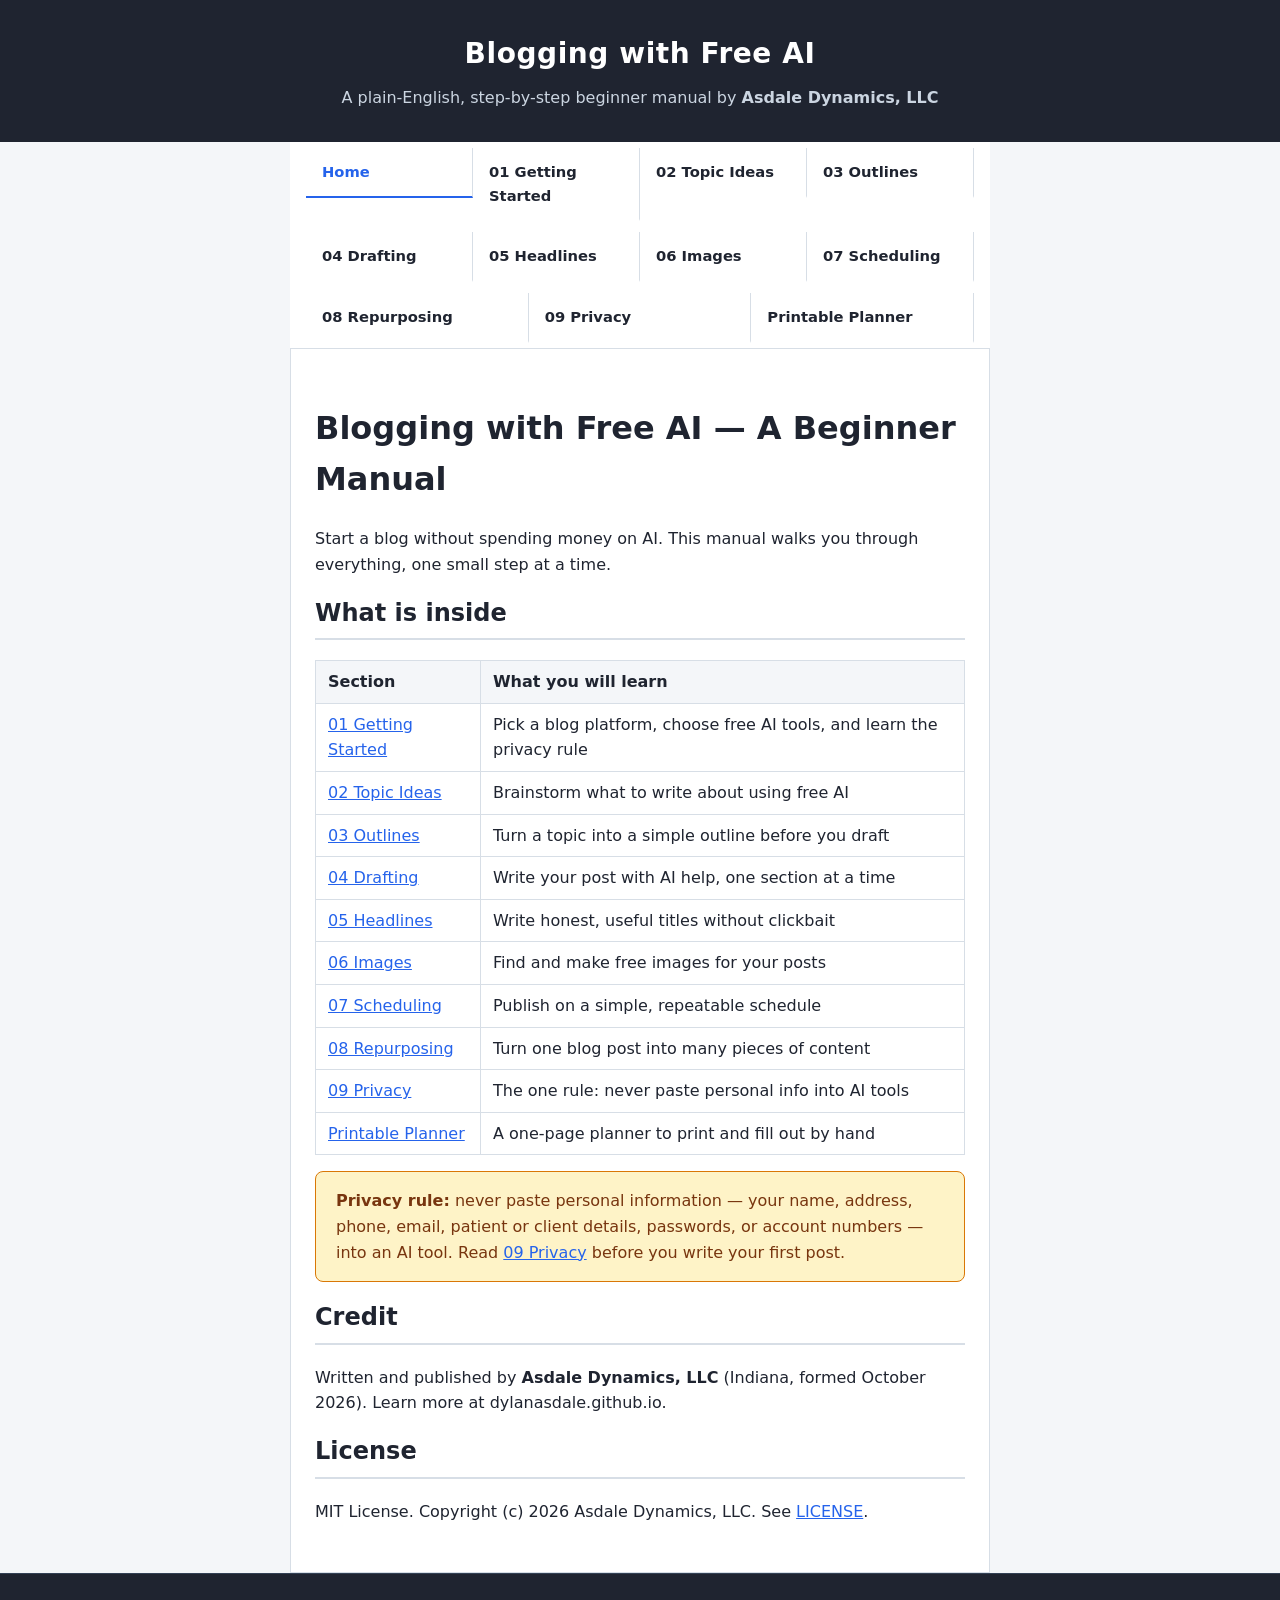
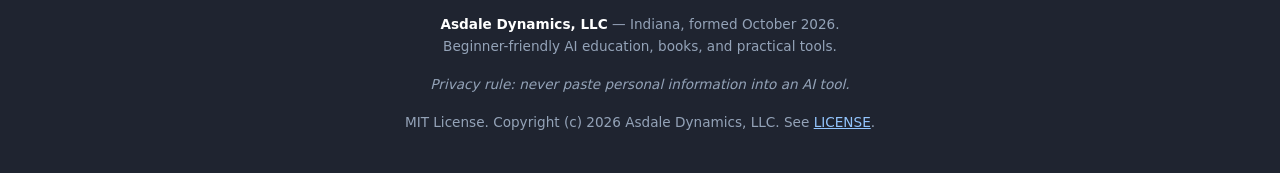
<file: site/index.html>
<!DOCTYPE html>
<html lang="en">
<head>
<meta charset="utf-8">
<meta name="viewport" content="width=device-width, initial-scale=1">
<title>Blogging with Free AI — A Beginner Manual — Blogging with Free AI</title>
<link rel="stylesheet" href="styles.css">
</head>
<body>
<header>
<h1>Blogging with Free AI</h1>
<p>A plain-English, step-by-step beginner manual by <strong>Asdale Dynamics, LLC</strong></p>
</header>
<nav class="nav-inner">
<button class="nav-toggle" aria-label="Toggle navigation" aria-expanded="false" aria-controls="nav-menu">☰</button>
<ul id="nav-menu" class="nav-menu"><li><a href="index.html" aria-current="page">Home</a></li>
<li><a href="pages/01-getting-started.html">01 Getting Started</a></li>
<li><a href="pages/02-topic-ideas.html">02 Topic Ideas</a></li>
<li><a href="pages/03-outlines.html">03 Outlines</a></li>
<li><a href="pages/04-drafting.html">04 Drafting</a></li>
<li><a href="pages/05-headlines.html">05 Headlines</a></li>
<li><a href="pages/06-images.html">06 Images</a></li>
<li><a href="pages/07-scheduling.html">07 Scheduling</a></li>
<li><a href="pages/08-repurposing.html">08 Repurposing</a></li>
<li><a href="pages/09-privacy.html">09 Privacy</a></li>
<li><a href="pages/planner.html">Printable Planner</a></li></ul>
</nav>
<main>
<h1>Blogging with Free AI — A Beginner Manual</h1>

<p>Start a blog without spending money on AI. This manual walks you through everything, one small step at a time.</p>

<h2>What is inside</h2>
<table>
<tr><th>Section</th><th>What you will learn</th></tr>
<tr><td><a href="pages/01-getting-started.html">01 Getting Started</a></td><td>Pick a blog platform, choose free AI tools, and learn the privacy rule</td></tr>
<tr><td><a href="pages/02-topic-ideas.html">02 Topic Ideas</a></td><td>Brainstorm what to write about using free AI</td></tr>
<tr><td><a href="pages/03-outlines.html">03 Outlines</a></td><td>Turn a topic into a simple outline before you draft</td></tr>
<tr><td><a href="pages/04-drafting.html">04 Drafting</a></td><td>Write your post with AI help, one section at a time</td></tr>
<tr><td><a href="pages/05-headlines.html">05 Headlines</a></td><td>Write honest, useful titles without clickbait</td></tr>
<tr><td><a href="pages/06-images.html">06 Images</a></td><td>Find and make free images for your posts</td></tr>
<tr><td><a href="pages/07-scheduling.html">07 Scheduling</a></td><td>Publish on a simple, repeatable schedule</td></tr>
<tr><td><a href="pages/08-repurposing.html">08 Repurposing</a></td><td>Turn one blog post into many pieces of content</td></tr>
<tr><td><a href="pages/09-privacy.html">09 Privacy</a></td><td>The one rule: never paste personal info into AI tools</td></tr>
<tr><td><a href="pages/planner.html">Printable Planner</a></td><td>A one-page planner to print and fill out by hand</td></tr>
</table>

<div class="privacy-rule"><strong>Privacy rule:</strong> never paste personal information — your name, address, phone, email, patient or client details, passwords, or account numbers — into an AI tool. Read <a href="pages/09-privacy.html">09 Privacy</a> before you write your first post.</div>

<h2>Credit</h2>
<p>Written and published by <strong>Asdale Dynamics, LLC</strong> (Indiana, formed October 2026). Learn more at dylanasdale.github.io.</p>

<h2>License</h2>
<p>MIT License. Copyright (c) 2026 Asdale Dynamics, LLC. See <a href="../LICENSE">LICENSE</a>.</p>

</main>
<footer>
<p><strong>Asdale Dynamics, LLC</strong> — Indiana, formed October 2026.<br>
Beginner-friendly AI education, books, and practical tools.</p>
<p><em>Privacy rule: never paste personal information into an AI tool.</em></p>
<p>MIT License. Copyright (c) 2026 Asdale Dynamics, LLC. See <a href="../LICENSE">LICENSE</a>.</p>
</footer>
<script>
(function(){
  var btn = document.querySelector('.nav-toggle');
  var menu = document.getElementById('nav-menu');
  if (btn && menu) {
    btn.addEventListener('click', function() {
      var open = menu.classList.toggle('open');
      btn.setAttribute('aria-expanded', open);
    });
  }
})();
</script>
</body>
</html>
</file>
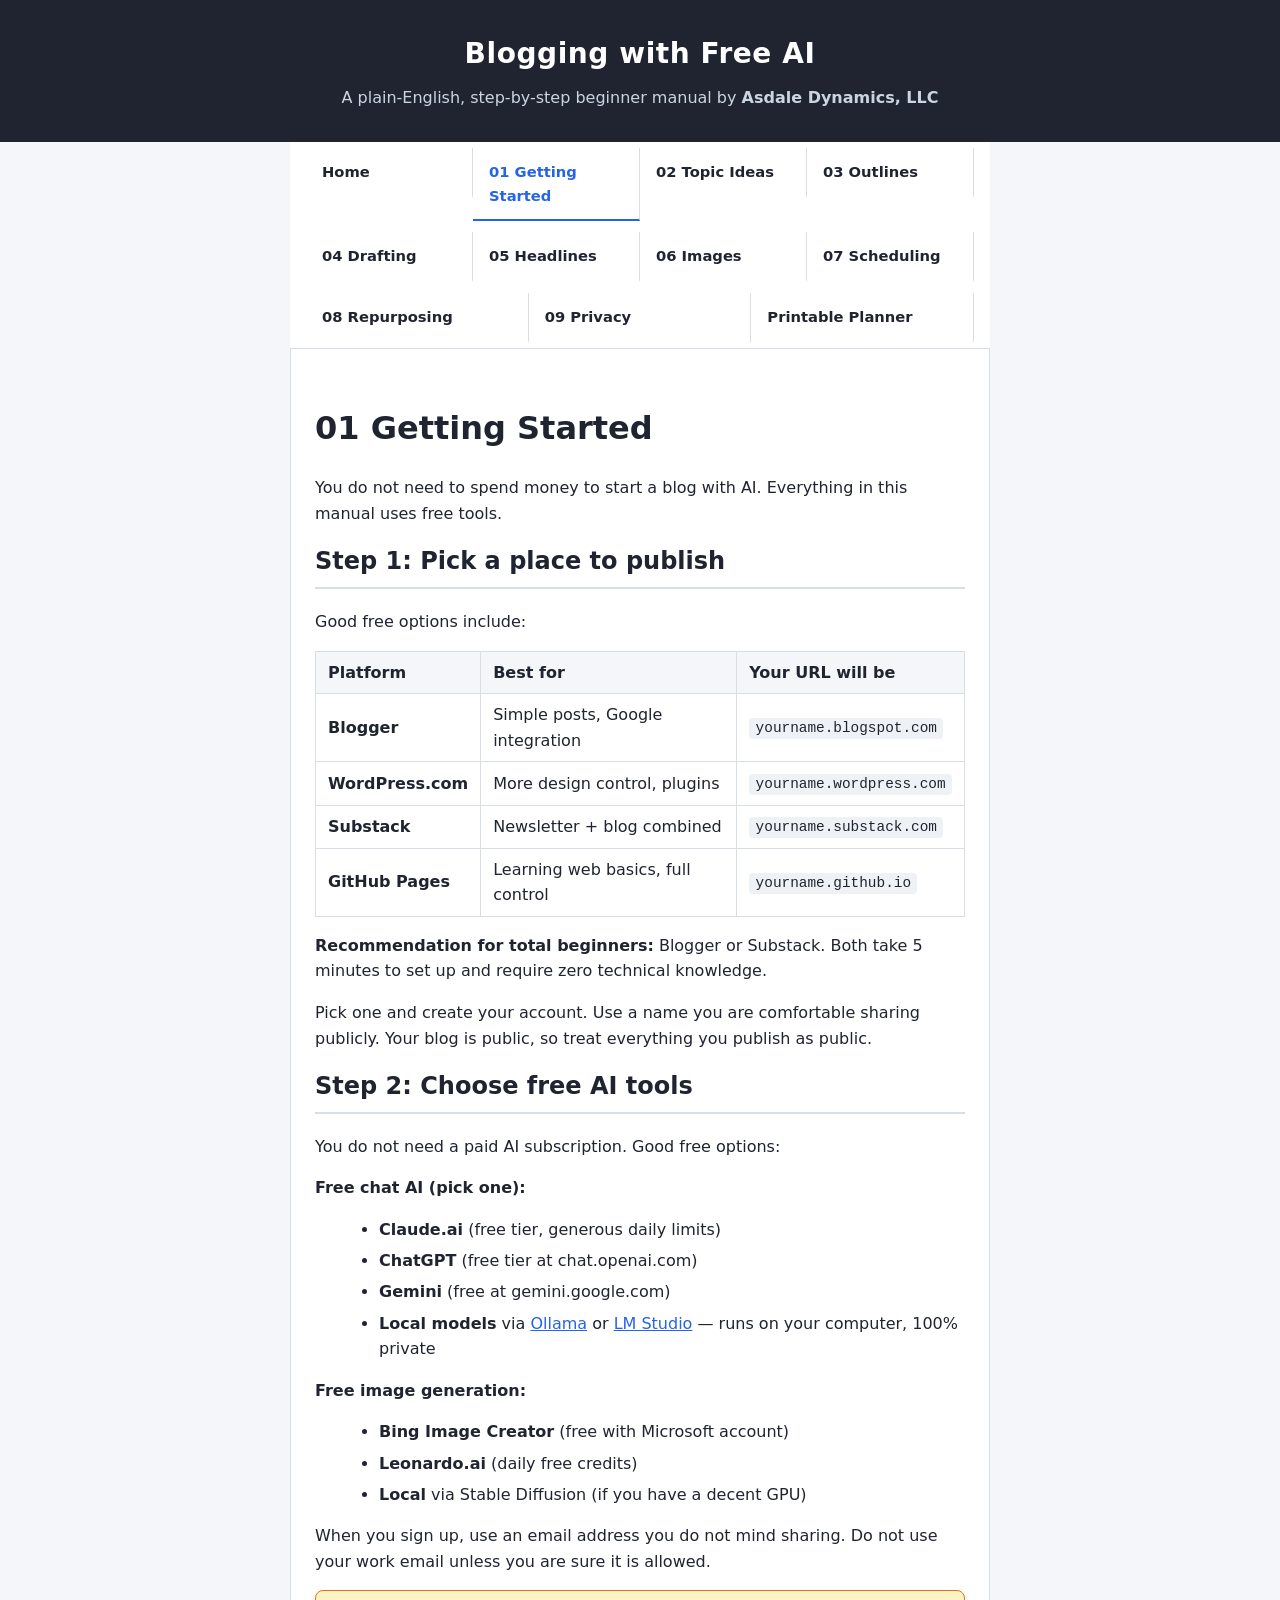
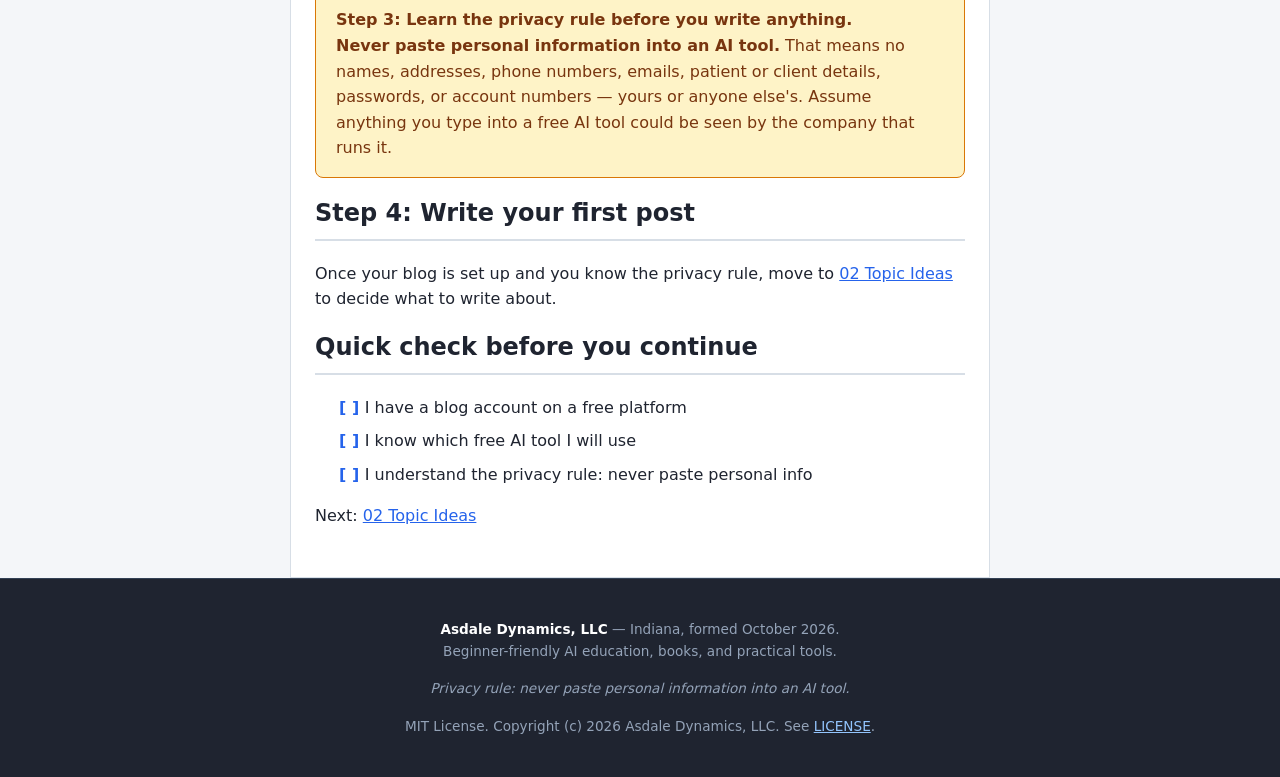
<file: site/pages/01-getting-started.html>
<!DOCTYPE html>
<html lang="en">
<head>
<meta charset="utf-8">
<meta name="viewport" content="width=device-width, initial-scale=1">
<title>01 Getting Started — Blogging with Free AI</title>
<link rel="stylesheet" href="../styles.css">
</head>
<body>
<header>
<h1>Blogging with Free AI</h1>
<p>A plain-English, step-by-step beginner manual by <strong>Asdale Dynamics, LLC</strong></p>
</header>
<nav class="nav-inner">
<button class="nav-toggle" aria-label="Toggle navigation" aria-expanded="false" aria-controls="nav-menu">☰</button>
<ul id="nav-menu" class="nav-menu"><li><a href="../index.html">Home</a></li>
<li><a href="01-getting-started.html" aria-current="page">01 Getting Started</a></li>
<li><a href="02-topic-ideas.html">02 Topic Ideas</a></li>
<li><a href="03-outlines.html">03 Outlines</a></li>
<li><a href="04-drafting.html">04 Drafting</a></li>
<li><a href="05-headlines.html">05 Headlines</a></li>
<li><a href="06-images.html">06 Images</a></li>
<li><a href="07-scheduling.html">07 Scheduling</a></li>
<li><a href="08-repurposing.html">08 Repurposing</a></li>
<li><a href="09-privacy.html">09 Privacy</a></li>
<li><a href="planner.html">Printable Planner</a></li></ul>
</nav>
<main>
<h1>01 Getting Started</h1>

<p>You do not need to spend money to start a blog with AI. Everything in this manual uses free tools.</p>

<h2>Step 1: Pick a place to publish</h2>
<p>Good free options include:</p>
<table>
<tr><th>Platform</th><th>Best for</th><th>Your URL will be</th></tr>
<tr><td><strong>Blogger</strong></td><td>Simple posts, Google integration</td><td><code>yourname.blogspot.com</code></td></tr>
<tr><td><strong>WordPress.com</strong></td><td>More design control, plugins</td><td><code>yourname.wordpress.com</code></td></tr>
<tr><td><strong>Substack</strong></td><td>Newsletter + blog combined</td><td><code>yourname.substack.com</code></td></tr>
<tr><td><strong>GitHub Pages</strong></td><td>Learning web basics, full control</td><td><code>yourname.github.io</code></td></tr>
</table>
<p><strong>Recommendation for total beginners:</strong> Blogger or Substack. Both take 5 minutes to set up and require zero technical knowledge.</p>
<p>Pick one and create your account. Use a name you are comfortable sharing publicly. Your blog is public, so treat everything you publish as public.</p>

<h2>Step 2: Choose free AI tools</h2>
<p>You do not need a paid AI subscription. Good free options:</p>
<p><strong>Free chat AI (pick one):</strong></p>
<ul>
<li><strong>Claude.ai</strong> (free tier, generous daily limits)</li>
<li><strong>ChatGPT</strong> (free tier at chat.openai.com)</li>
<li><strong>Gemini</strong> (free at gemini.google.com)</li>
<li><strong>Local models</strong> via <a href="https://ollama.com">Ollama</a> or <a href="https://lmstudio.ai">LM Studio</a> — runs on your computer, 100% private</li>
</ul>
<p><strong>Free image generation:</strong></p>
<ul>
<li><strong>Bing Image Creator</strong> (free with Microsoft account)</li>
<li><strong>Leonardo.ai</strong> (daily free credits)</li>
<li><strong>Local</strong> via Stable Diffusion (if you have a decent GPU)</li>
</ul>
<p>When you sign up, use an email address you do not mind sharing. Do not use your work email unless you are sure it is allowed.</p>

<div class="privacy-rule"><strong>Step 3: Learn the privacy rule before you write anything.</strong><br>
<strong>Never paste personal information into an AI tool.</strong> That means no names, addresses, phone numbers, emails, patient or client details, passwords, or account numbers — yours or anyone else's. Assume anything you type into a free AI tool could be seen by the company that runs it.</div>

<h2>Step 4: Write your first post</h2>
<p>Once your blog is set up and you know the privacy rule, move to <a href="02-topic-ideas.html">02 Topic Ideas</a> to decide what to write about.</p>

<h2>Quick check before you continue</h2>
<ul class="checklist">
<li>I have a blog account on a free platform</li>
<li>I know which free AI tool I will use</li>
<li>I understand the privacy rule: never paste personal info</li>
</ul>
<p>Next: <a href="02-topic-ideas.html">02 Topic Ideas</a></p>

</main>
<footer>
<p><strong>Asdale Dynamics, LLC</strong> — Indiana, formed October 2026.<br>
Beginner-friendly AI education, books, and practical tools.</p>
<p><em>Privacy rule: never paste personal information into an AI tool.</em></p>
<p>MIT License. Copyright (c) 2026 Asdale Dynamics, LLC. See <a href="../../LICENSE">LICENSE</a>.</p>
</footer>
<script>
(function(){
  var btn = document.querySelector('.nav-toggle');
  var menu = document.getElementById('nav-menu');
  if (btn && menu) {
    btn.addEventListener('click', function() {
      var open = menu.classList.toggle('open');
      btn.setAttribute('aria-expanded', open);
    });
  }
})();
</script>
</body>
</html>
</file>
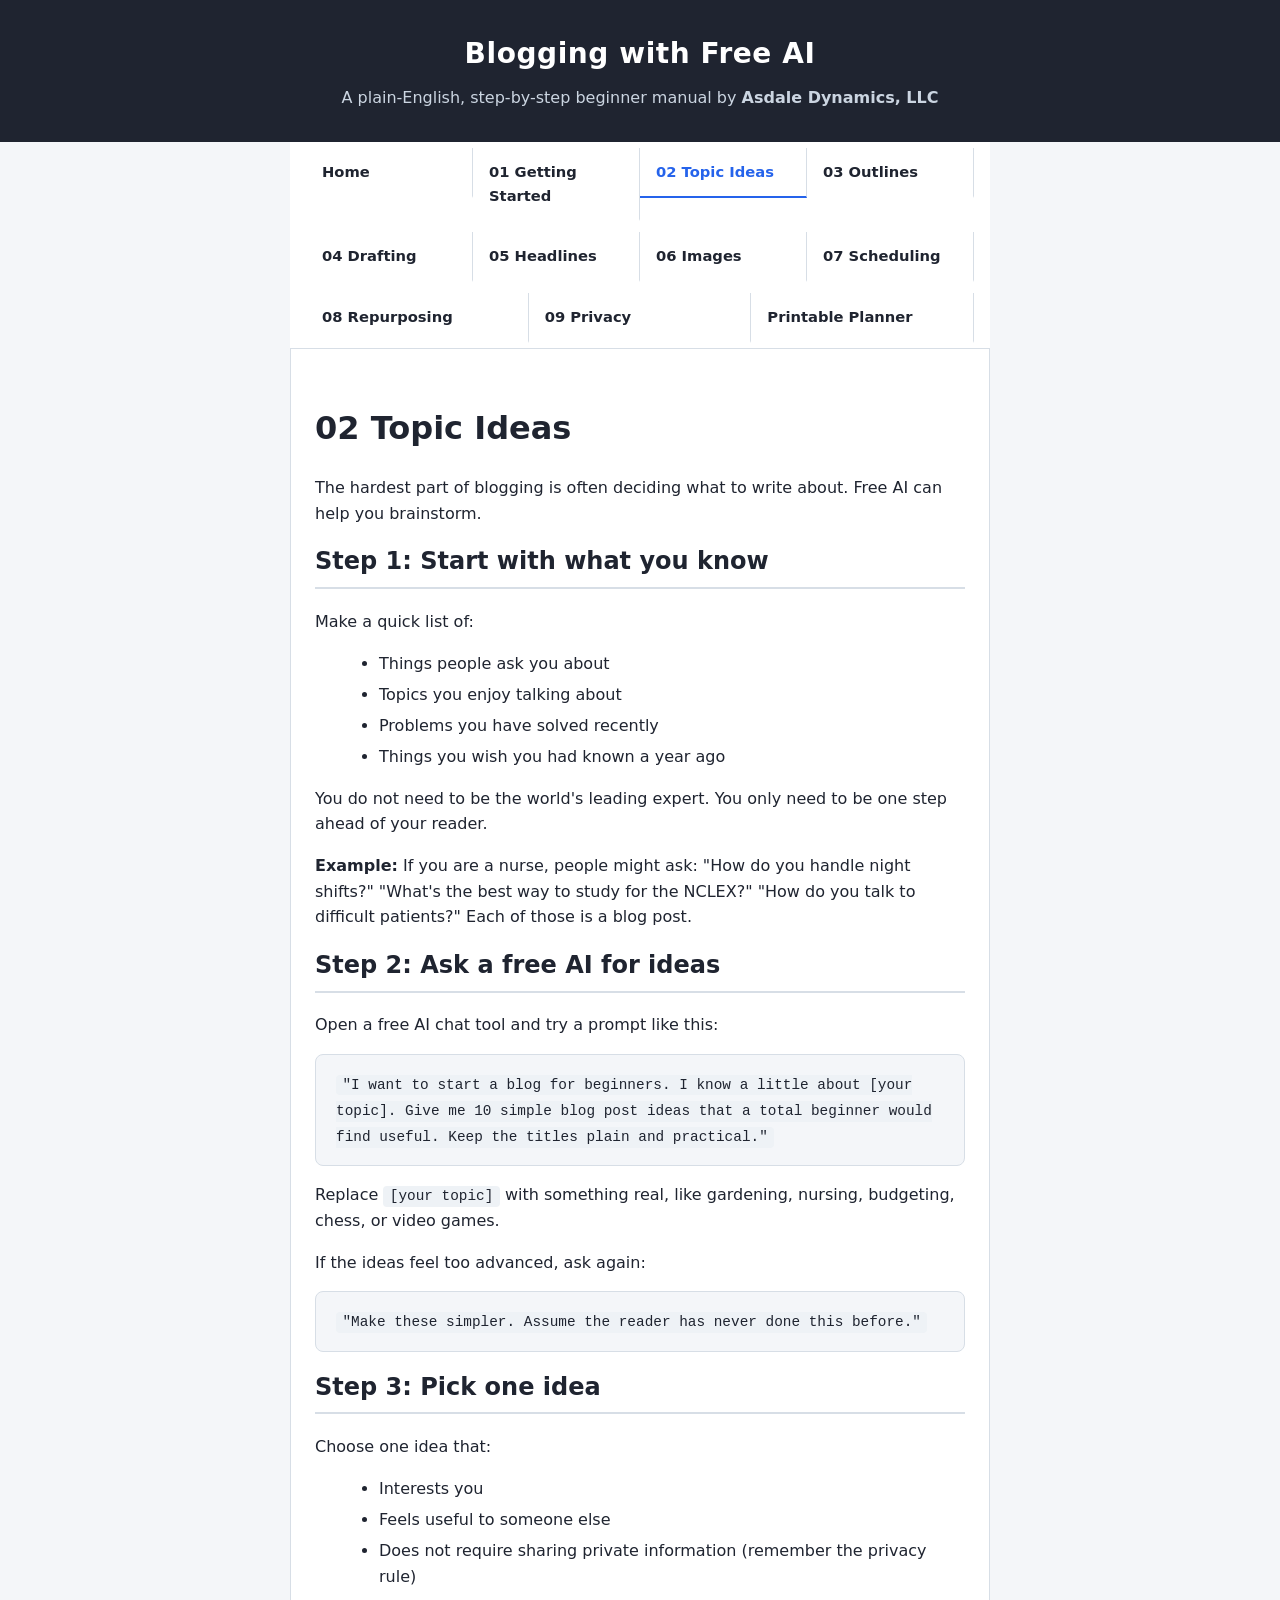
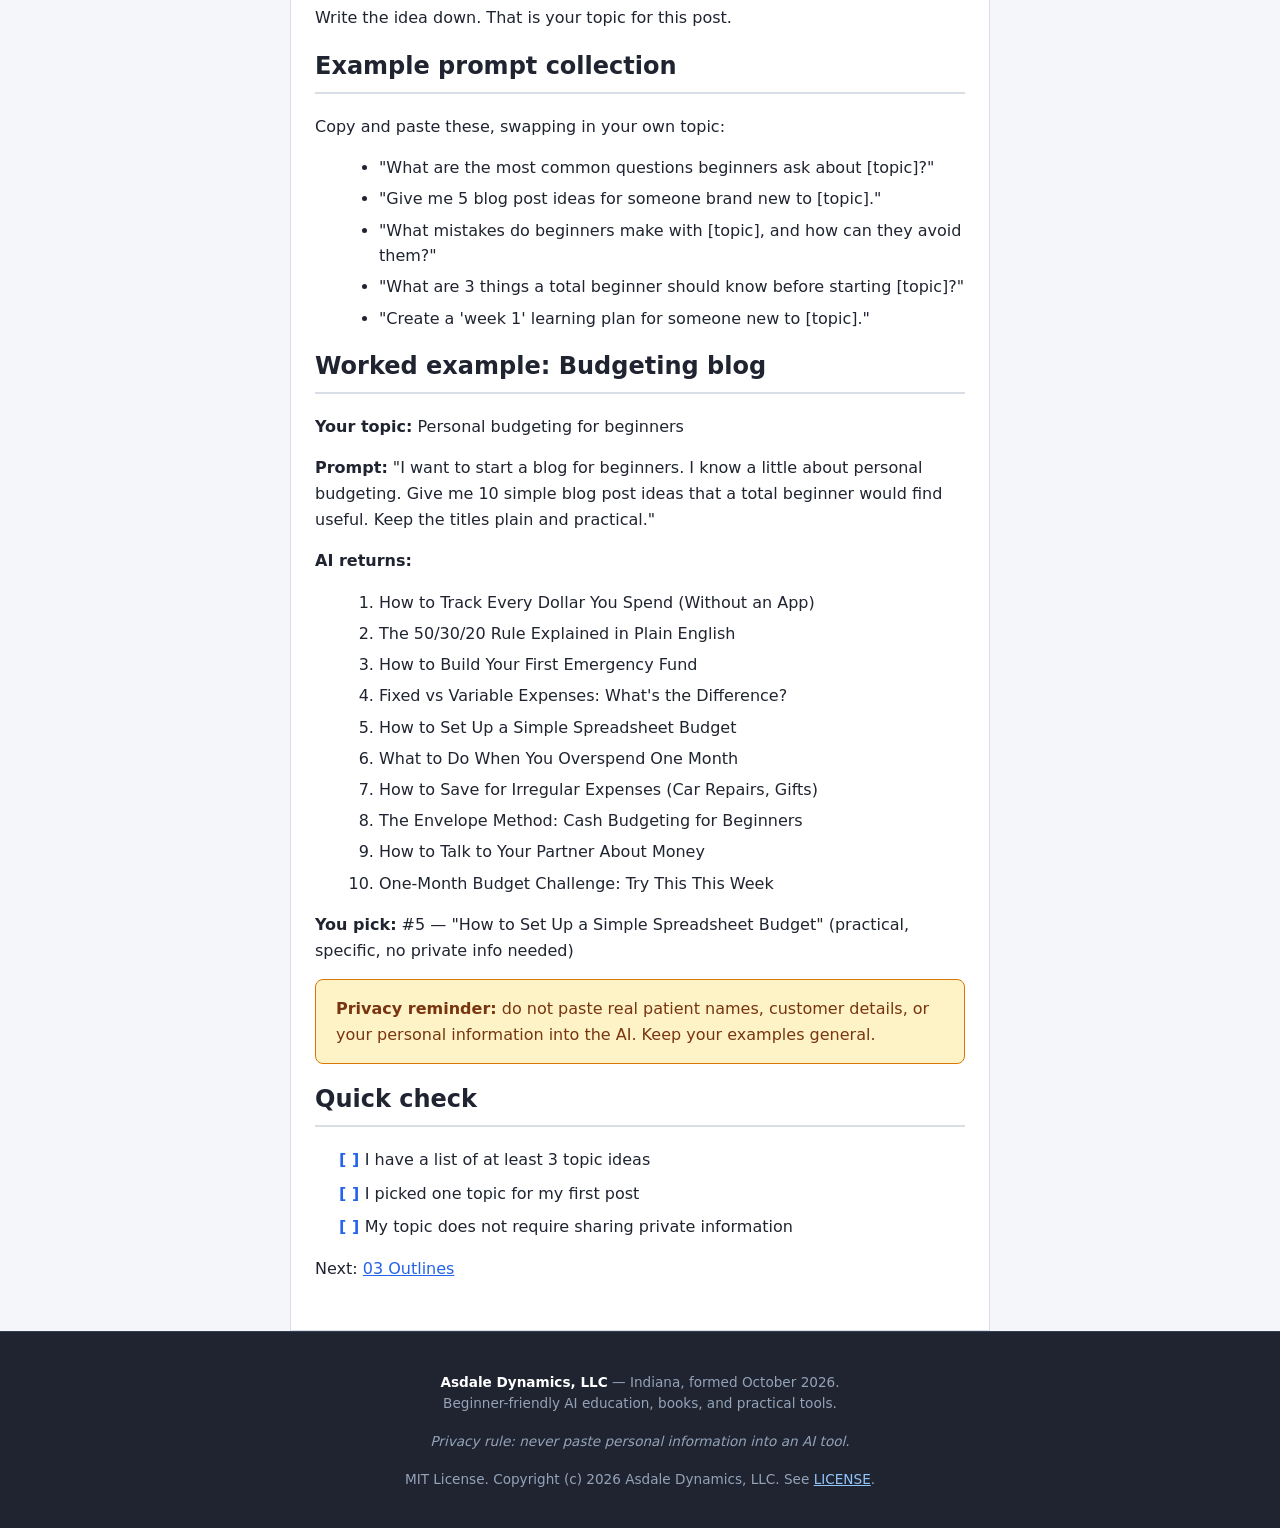
<file: site/pages/02-topic-ideas.html>
<!DOCTYPE html>
<html lang="en">
<head>
<meta charset="utf-8">
<meta name="viewport" content="width=device-width, initial-scale=1">
<title>02 Topic Ideas — Blogging with Free AI</title>
<link rel="stylesheet" href="../styles.css">
</head>
<body>
<header>
<h1>Blogging with Free AI</h1>
<p>A plain-English, step-by-step beginner manual by <strong>Asdale Dynamics, LLC</strong></p>
</header>
<nav class="nav-inner">
<button class="nav-toggle" aria-label="Toggle navigation" aria-expanded="false" aria-controls="nav-menu">☰</button>
<ul id="nav-menu" class="nav-menu"><li><a href="../index.html">Home</a></li>
<li><a href="01-getting-started.html">01 Getting Started</a></li>
<li><a href="02-topic-ideas.html" aria-current="page">02 Topic Ideas</a></li>
<li><a href="03-outlines.html">03 Outlines</a></li>
<li><a href="04-drafting.html">04 Drafting</a></li>
<li><a href="05-headlines.html">05 Headlines</a></li>
<li><a href="06-images.html">06 Images</a></li>
<li><a href="07-scheduling.html">07 Scheduling</a></li>
<li><a href="08-repurposing.html">08 Repurposing</a></li>
<li><a href="09-privacy.html">09 Privacy</a></li>
<li><a href="planner.html">Printable Planner</a></li></ul>
</nav>
<main>
<h1>02 Topic Ideas</h1>

<p>The hardest part of blogging is often deciding what to write about. Free AI can help you brainstorm.</p>

<h2>Step 1: Start with what you know</h2>
<p>Make a quick list of:</p>
<ul>
<li>Things people ask you about</li>
<li>Topics you enjoy talking about</li>
<li>Problems you have solved recently</li>
<li>Things you wish you had known a year ago</li>
</ul>
<p>You do not need to be the world's leading expert. You only need to be one step ahead of your reader.</p>
<p><strong>Example:</strong> If you are a nurse, people might ask: "How do you handle night shifts?" "What's the best way to study for the NCLEX?" "How do you talk to difficult patients?" Each of those is a blog post.</p>

<h2>Step 2: Ask a free AI for ideas</h2>
<p>Open a free AI chat tool and try a prompt like this:</p>
<div class="card"><code>"I want to start a blog for beginners. I know a little about [your topic]. Give me 10 simple blog post ideas that a total beginner would find useful. Keep the titles plain and practical."</code></div>
<p>Replace <code>[your topic]</code> with something real, like gardening, nursing, budgeting, chess, or video games.</p>
<p>If the ideas feel too advanced, ask again:</p>
<div class="card"><code>"Make these simpler. Assume the reader has never done this before."</code></div>

<h2>Step 3: Pick one idea</h2>
<p>Choose one idea that:</p>
<ul>
<li>Interests you</li>
<li>Feels useful to someone else</li>
<li>Does not require sharing private information (remember the privacy rule)</li>
</ul>
<p>Write the idea down. That is your topic for this post.</p>

<h2>Example prompt collection</h2>
<p>Copy and paste these, swapping in your own topic:</p>
<ul>
<li>"What are the most common questions beginners ask about [topic]?"</li>
<li>"Give me 5 blog post ideas for someone brand new to [topic]."</li>
<li>"What mistakes do beginners make with [topic], and how can they avoid them?"</li>
<li>"What are 3 things a total beginner should know before starting [topic]?"</li>
<li>"Create a 'week 1' learning plan for someone new to [topic]."</li>
</ul>

<h2>Worked example: Budgeting blog</h2>
<p><strong>Your topic:</strong> Personal budgeting for beginners</p>
<p><strong>Prompt:</strong> "I want to start a blog for beginners. I know a little about personal budgeting. Give me 10 simple blog post ideas that a total beginner would find useful. Keep the titles plain and practical."</p>
<p><strong>AI returns:</strong></p>
<ol>
<li>How to Track Every Dollar You Spend (Without an App)</li>
<li>The 50/30/20 Rule Explained in Plain English</li>
<li>How to Build Your First Emergency Fund</li>
<li>Fixed vs Variable Expenses: What's the Difference?</li>
<li>How to Set Up a Simple Spreadsheet Budget</li>
<li>What to Do When You Overspend One Month</li>
<li>How to Save for Irregular Expenses (Car Repairs, Gifts)</li>
<li>The Envelope Method: Cash Budgeting for Beginners</li>
<li>How to Talk to Your Partner About Money</li>
<li>One-Month Budget Challenge: Try This This Week</li>
</ol>
<p><strong>You pick:</strong> #5 — "How to Set Up a Simple Spreadsheet Budget" (practical, specific, no private info needed)</p>

<div class="privacy-rule"><strong>Privacy reminder:</strong> do not paste real patient names, customer details, or your personal information into the AI. Keep your examples general.</div>

<h2>Quick check</h2>
<ul class="checklist">
<li>I have a list of at least 3 topic ideas</li>
<li>I picked one topic for my first post</li>
<li>My topic does not require sharing private information</li>
</ul>
<p>Next: <a href="03-outlines.html">03 Outlines</a></p>

</main>
<footer>
<p><strong>Asdale Dynamics, LLC</strong> — Indiana, formed October 2026.<br>
Beginner-friendly AI education, books, and practical tools.</p>
<p><em>Privacy rule: never paste personal information into an AI tool.</em></p>
<p>MIT License. Copyright (c) 2026 Asdale Dynamics, LLC. See <a href="../../LICENSE">LICENSE</a>.</p>
</footer>
<script>
(function(){
  var btn = document.querySelector('.nav-toggle');
  var menu = document.getElementById('nav-menu');
  if (btn && menu) {
    btn.addEventListener('click', function() {
      var open = menu.classList.toggle('open');
      btn.setAttribute('aria-expanded', open);
    });
  }
})();
</script>
</body>
</html>
</file>
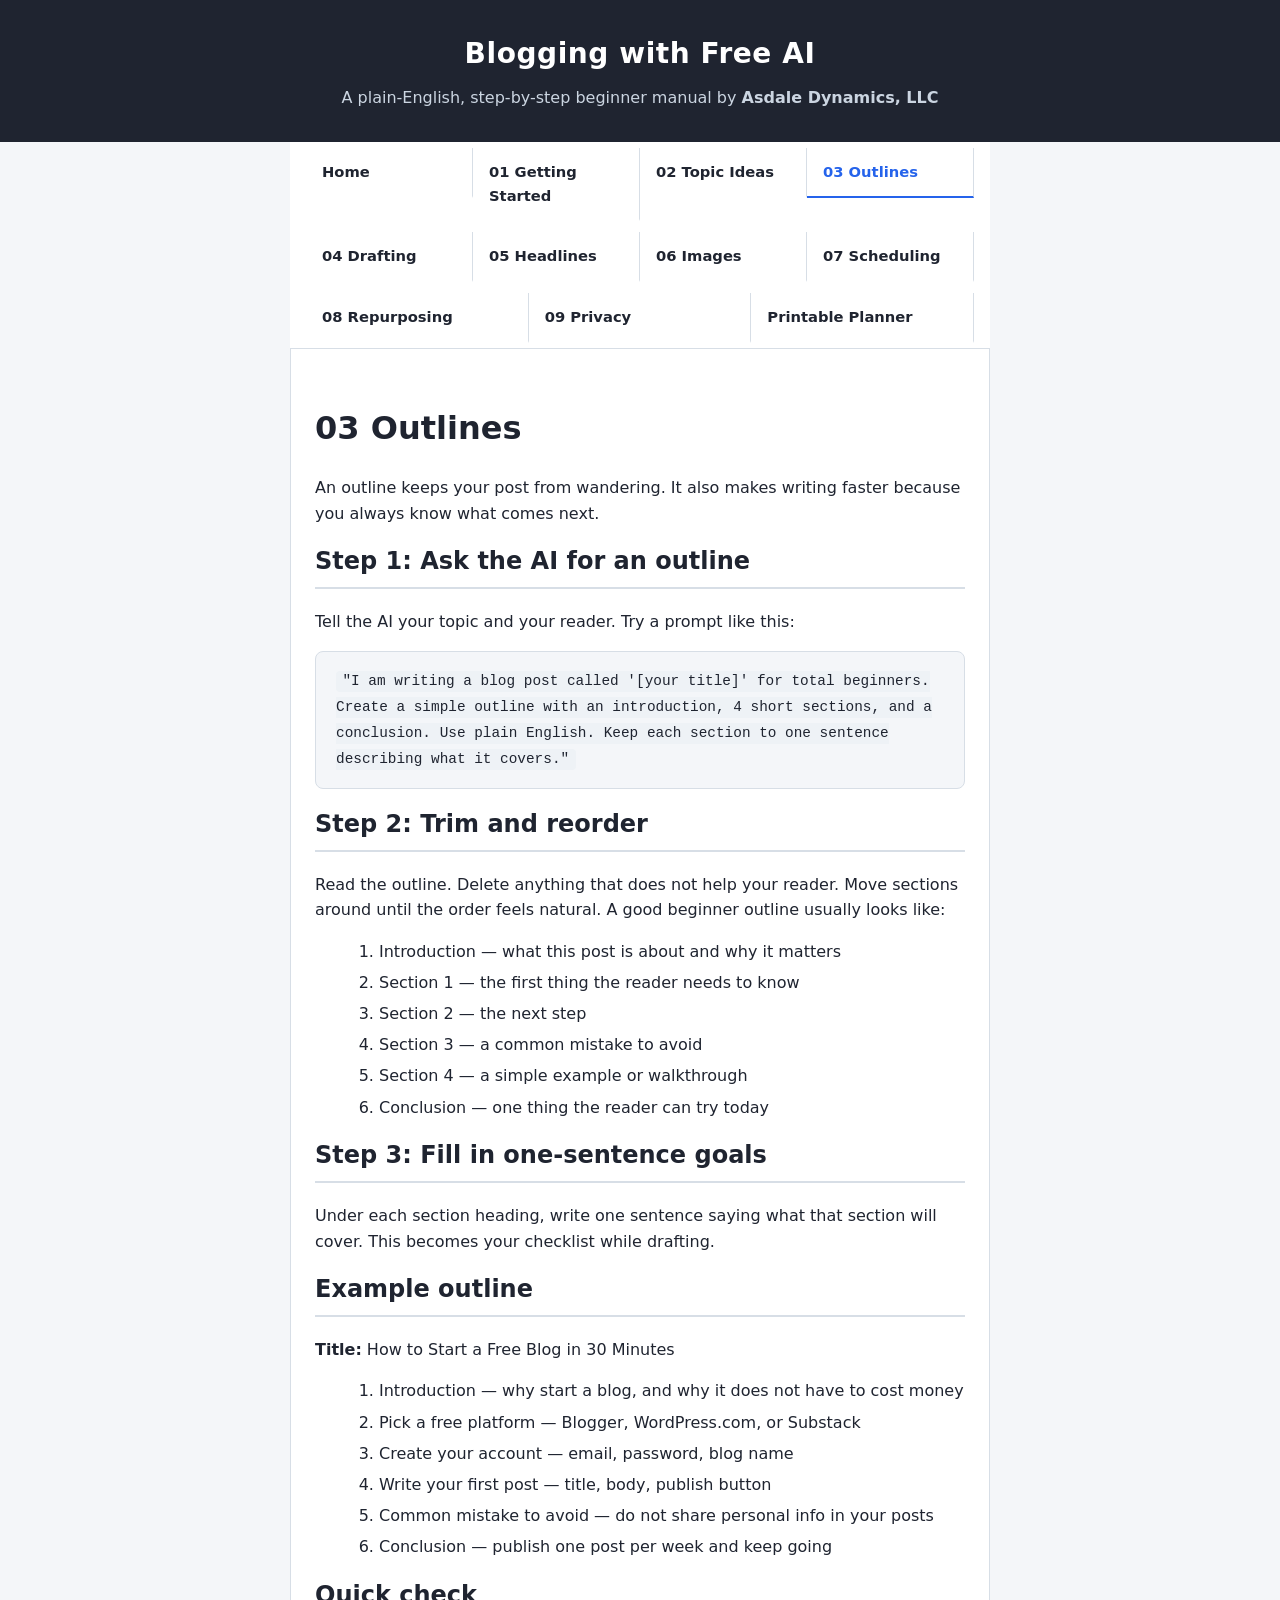
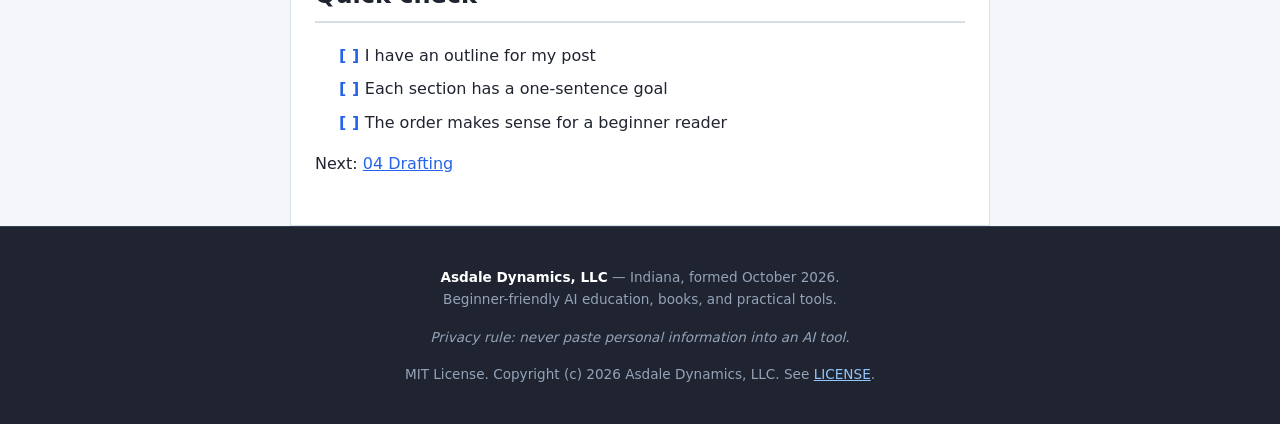
<file: site/pages/03-outlines.html>
<!DOCTYPE html>
<html lang="en">
<head>
<meta charset="utf-8">
<meta name="viewport" content="width=device-width, initial-scale=1">
<title>03 Outlines — Blogging with Free AI</title>
<link rel="stylesheet" href="../styles.css">
</head>
<body>
<header>
<h1>Blogging with Free AI</h1>
<p>A plain-English, step-by-step beginner manual by <strong>Asdale Dynamics, LLC</strong></p>
</header>
<nav class="nav-inner">
<button class="nav-toggle" aria-label="Toggle navigation" aria-expanded="false" aria-controls="nav-menu">☰</button>
<ul id="nav-menu" class="nav-menu"><li><a href="../index.html">Home</a></li>
<li><a href="01-getting-started.html">01 Getting Started</a></li>
<li><a href="02-topic-ideas.html">02 Topic Ideas</a></li>
<li><a href="03-outlines.html" aria-current="page">03 Outlines</a></li>
<li><a href="04-drafting.html">04 Drafting</a></li>
<li><a href="05-headlines.html">05 Headlines</a></li>
<li><a href="06-images.html">06 Images</a></li>
<li><a href="07-scheduling.html">07 Scheduling</a></li>
<li><a href="08-repurposing.html">08 Repurposing</a></li>
<li><a href="09-privacy.html">09 Privacy</a></li>
<li><a href="planner.html">Printable Planner</a></li></ul>
</nav>
<main>
<h1>03 Outlines</h1>

<p>An outline keeps your post from wandering. It also makes writing faster because you always know what comes next.</p>

<h2>Step 1: Ask the AI for an outline</h2>
<p>Tell the AI your topic and your reader. Try a prompt like this:</p>
<div class="card"><code>"I am writing a blog post called '[your title]' for total beginners. Create a simple outline with an introduction, 4 short sections, and a conclusion. Use plain English. Keep each section to one sentence describing what it covers."</code></div>

<h2>Step 2: Trim and reorder</h2>
<p>Read the outline. Delete anything that does not help your reader. Move sections around until the order feels natural. A good beginner outline usually looks like:</p>
<ol>
<li>Introduction — what this post is about and why it matters</li>
<li>Section 1 — the first thing the reader needs to know</li>
<li>Section 2 — the next step</li>
<li>Section 3 — a common mistake to avoid</li>
<li>Section 4 — a simple example or walkthrough</li>
<li>Conclusion — one thing the reader can try today</li>
</ol>

<h2>Step 3: Fill in one-sentence goals</h2>
<p>Under each section heading, write one sentence saying what that section will cover. This becomes your checklist while drafting.</p>

<h2>Example outline</h2>
<p><strong>Title:</strong> How to Start a Free Blog in 30 Minutes</p>
<ol>
<li>Introduction — why start a blog, and why it does not have to cost money</li>
<li>Pick a free platform — Blogger, WordPress.com, or Substack</li>
<li>Create your account — email, password, blog name</li>
<li>Write your first post — title, body, publish button</li>
<li>Common mistake to avoid — do not share personal info in your posts</li>
<li>Conclusion — publish one post per week and keep going</li>
</ol>

<h2>Quick check</h2>
<ul class="checklist">
<li>I have an outline for my post</li>
<li>Each section has a one-sentence goal</li>
<li>The order makes sense for a beginner reader</li>
</ul>
<p>Next: <a href="04-drafting.html">04 Drafting</a></p>

</main>
<footer>
<p><strong>Asdale Dynamics, LLC</strong> — Indiana, formed October 2026.<br>
Beginner-friendly AI education, books, and practical tools.</p>
<p><em>Privacy rule: never paste personal information into an AI tool.</em></p>
<p>MIT License. Copyright (c) 2026 Asdale Dynamics, LLC. See <a href="../../LICENSE">LICENSE</a>.</p>
</footer>
<script>
(function(){
  var btn = document.querySelector('.nav-toggle');
  var menu = document.getElementById('nav-menu');
  if (btn && menu) {
    btn.addEventListener('click', function() {
      var open = menu.classList.toggle('open');
      btn.setAttribute('aria-expanded', open);
    });
  }
})();
</script>
</body>
</html>
</file>
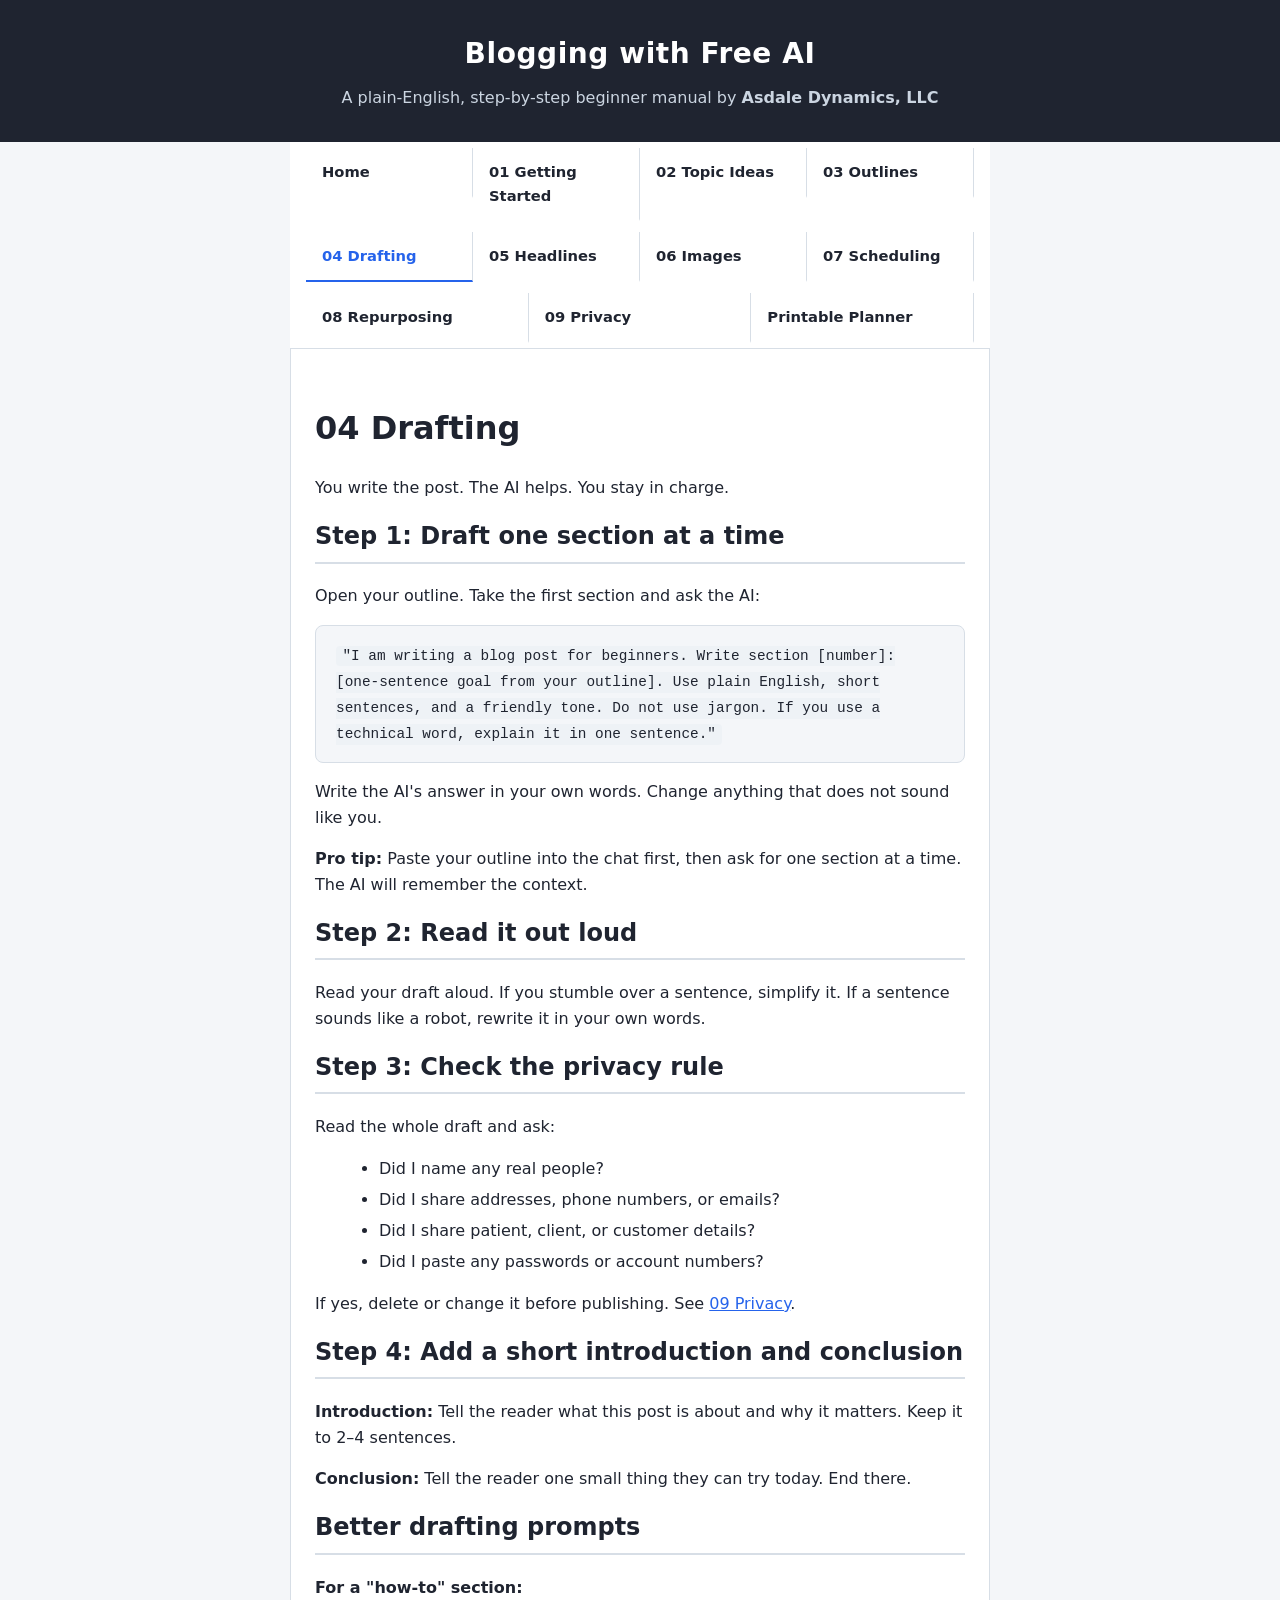
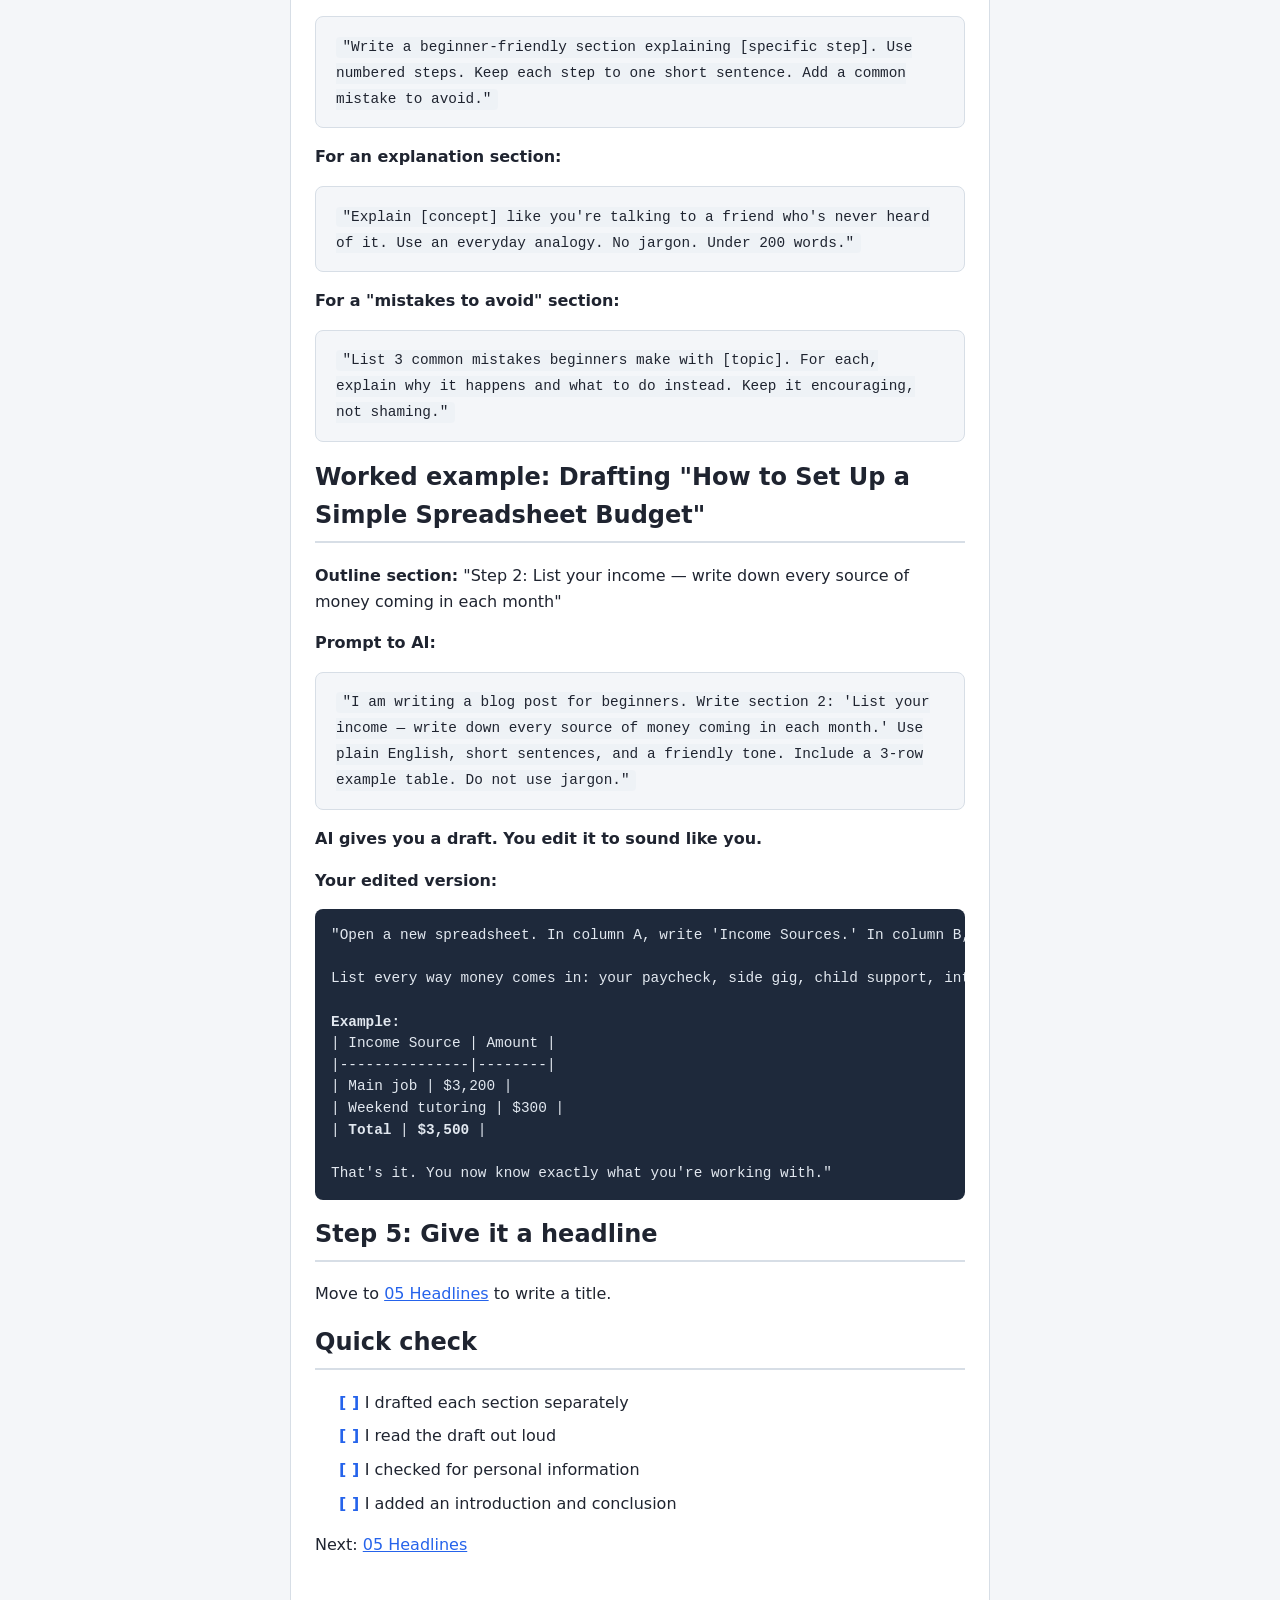
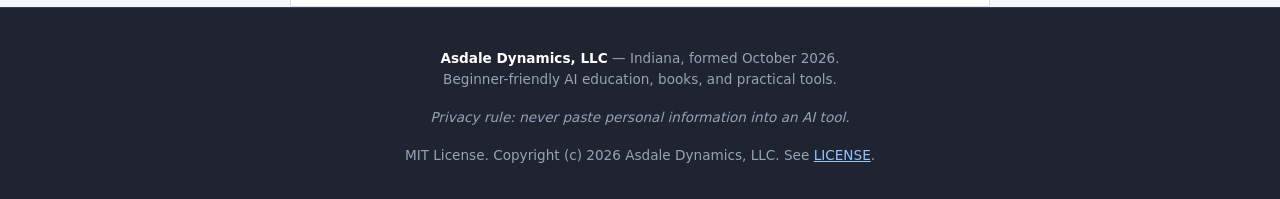
<file: site/pages/04-drafting.html>
<!DOCTYPE html>
<html lang="en">
<head>
<meta charset="utf-8">
<meta name="viewport" content="width=device-width, initial-scale=1">
<title>04 Drafting — Blogging with Free AI</title>
<link rel="stylesheet" href="../styles.css">
</head>
<body>
<header>
<h1>Blogging with Free AI</h1>
<p>A plain-English, step-by-step beginner manual by <strong>Asdale Dynamics, LLC</strong></p>
</header>
<nav class="nav-inner">
<button class="nav-toggle" aria-label="Toggle navigation" aria-expanded="false" aria-controls="nav-menu">☰</button>
<ul id="nav-menu" class="nav-menu"><li><a href="../index.html">Home</a></li>
<li><a href="01-getting-started.html">01 Getting Started</a></li>
<li><a href="02-topic-ideas.html">02 Topic Ideas</a></li>
<li><a href="03-outlines.html">03 Outlines</a></li>
<li><a href="04-drafting.html" aria-current="page">04 Drafting</a></li>
<li><a href="05-headlines.html">05 Headlines</a></li>
<li><a href="06-images.html">06 Images</a></li>
<li><a href="07-scheduling.html">07 Scheduling</a></li>
<li><a href="08-repurposing.html">08 Repurposing</a></li>
<li><a href="09-privacy.html">09 Privacy</a></li>
<li><a href="planner.html">Printable Planner</a></li></ul>
</nav>
<main>
<h1>04 Drafting</h1>

<p>You write the post. The AI helps. You stay in charge.</p>

<h2>Step 1: Draft one section at a time</h2>
<p>Open your outline. Take the first section and ask the AI:</p>
<div class="card"><code>"I am writing a blog post for beginners. Write section [number]: [one-sentence goal from your outline]. Use plain English, short sentences, and a friendly tone. Do not use jargon. If you use a technical word, explain it in one sentence."</code></div>
<p>Write the AI's answer in your own words. Change anything that does not sound like you.</p>
<p><strong>Pro tip:</strong> Paste your outline into the chat first, then ask for one section at a time. The AI will remember the context.</p>

<h2>Step 2: Read it out loud</h2>
<p>Read your draft aloud. If you stumble over a sentence, simplify it. If a sentence sounds like a robot, rewrite it in your own words.</p>

<h2>Step 3: Check the privacy rule</h2>
<p>Read the whole draft and ask:</p>
<ul>
<li>Did I name any real people?</li>
<li>Did I share addresses, phone numbers, or emails?</li>
<li>Did I share patient, client, or customer details?</li>
<li>Did I paste any passwords or account numbers?</li>
</ul>
<p>If yes, delete or change it before publishing. See <a href="09-privacy.html">09 Privacy</a>.</p>

<h2>Step 4: Add a short introduction and conclusion</h2>
<p><strong>Introduction:</strong> Tell the reader what this post is about and why it matters. Keep it to 2–4 sentences.</p>
<p><strong>Conclusion:</strong> Tell the reader one small thing they can try today. End there.</p>

<h2>Better drafting prompts</h2>
<p><strong>For a "how-to" section:</strong></p>
<div class="card"><code>"Write a beginner-friendly section explaining [specific step]. Use numbered steps. Keep each step to one short sentence. Add a common mistake to avoid."</code></div>
<p><strong>For an explanation section:</strong></p>
<div class="card"><code>"Explain [concept] like you're talking to a friend who's never heard of it. Use an everyday analogy. No jargon. Under 200 words."</code></div>
<p><strong>For a "mistakes to avoid" section:</strong></p>
<div class="card"><code>"List 3 common mistakes beginners make with [topic]. For each, explain why it happens and what to do instead. Keep it encouraging, not shaming."</code></div>

<h2>Worked example: Drafting "How to Set Up a Simple Spreadsheet Budget"</h2>
<p><strong>Outline section:</strong> "Step 2: List your income — write down every source of money coming in each month"</p>
<p><strong>Prompt to AI:</strong></p>
<div class="card"><code>"I am writing a blog post for beginners. Write section 2: 'List your income — write down every source of money coming in each month.' Use plain English, short sentences, and a friendly tone. Include a 3-row example table. Do not use jargon."</code></div>
<p><strong>AI gives you a draft. You edit it to sound like you.</strong></p>
<p><strong>Your edited version:</strong></p>
<pre><code>"Open a new spreadsheet. In column A, write 'Income Sources.' In column B, write 'Amount.'

List every way money comes in: your paycheck, side gig, child support, interest — everything. If it varies month to month, use the lowest recent amount.

<strong>Example:</strong>
| Income Source | Amount |
|---------------|--------|
| Main job | $3,200 |
| Weekend tutoring | $300 |
| <strong>Total</strong> | <strong>$3,500</strong> |

That's it. You now know exactly what you're working with."</code></pre>

<h2>Step 5: Give it a headline</h2>
<p>Move to <a href="05-headlines.html">05 Headlines</a> to write a title.</p>

<h2>Quick check</h2>
<ul class="checklist">
<li>I drafted each section separately</li>
<li>I read the draft out loud</li>
<li>I checked for personal information</li>
<li>I added an introduction and conclusion</li>
</ul>
<p>Next: <a href="05-headlines.html">05 Headlines</a></p>

</main>
<footer>
<p><strong>Asdale Dynamics, LLC</strong> — Indiana, formed October 2026.<br>
Beginner-friendly AI education, books, and practical tools.</p>
<p><em>Privacy rule: never paste personal information into an AI tool.</em></p>
<p>MIT License. Copyright (c) 2026 Asdale Dynamics, LLC. See <a href="../../LICENSE">LICENSE</a>.</p>
</footer>
<script>
(function(){
  var btn = document.querySelector('.nav-toggle');
  var menu = document.getElementById('nav-menu');
  if (btn && menu) {
    btn.addEventListener('click', function() {
      var open = menu.classList.toggle('open');
      btn.setAttribute('aria-expanded', open);
    });
  }
})();
</script>
</body>
</html>
</file>
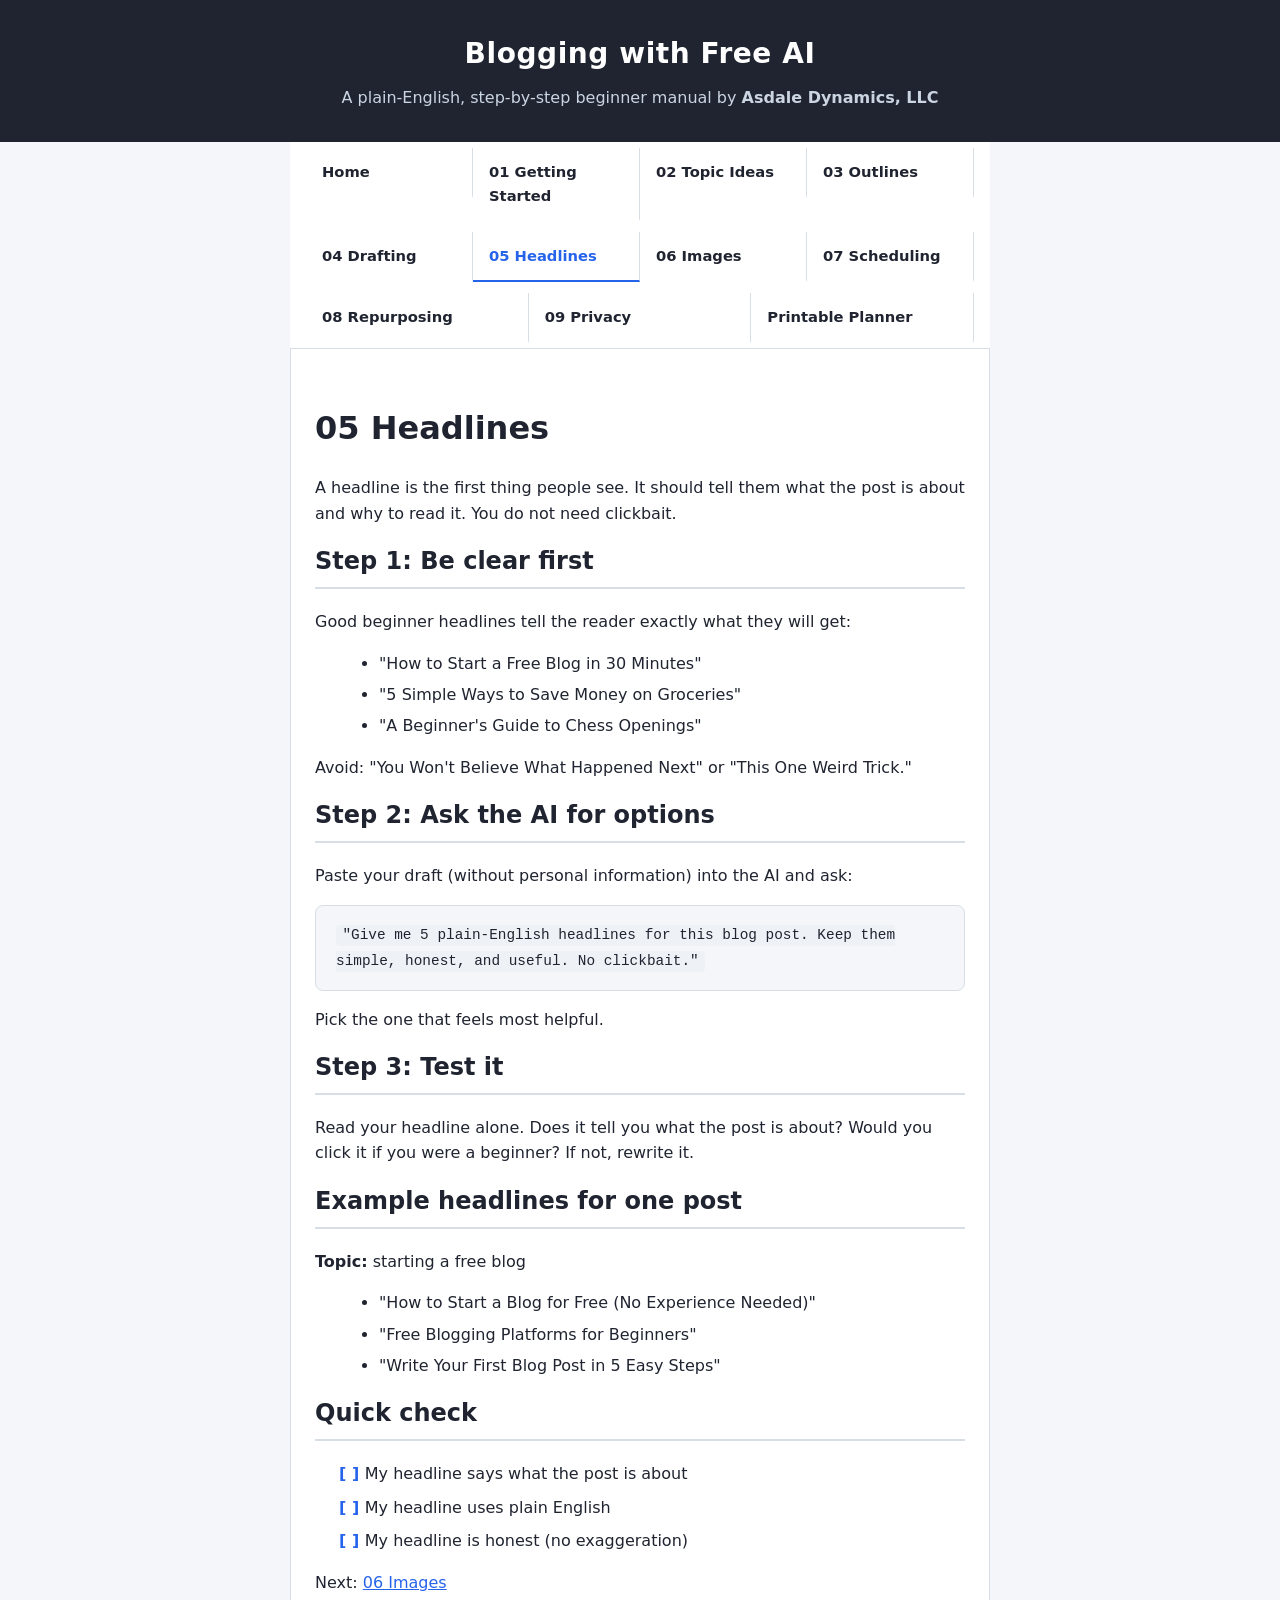
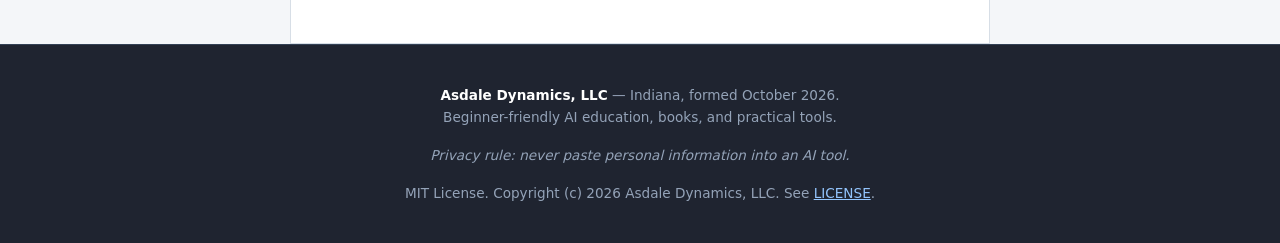
<file: site/pages/05-headlines.html>
<!DOCTYPE html>
<html lang="en">
<head>
<meta charset="utf-8">
<meta name="viewport" content="width=device-width, initial-scale=1">
<title>05 Headlines — Blogging with Free AI</title>
<link rel="stylesheet" href="../styles.css">
</head>
<body>
<header>
<h1>Blogging with Free AI</h1>
<p>A plain-English, step-by-step beginner manual by <strong>Asdale Dynamics, LLC</strong></p>
</header>
<nav class="nav-inner">
<button class="nav-toggle" aria-label="Toggle navigation" aria-expanded="false" aria-controls="nav-menu">☰</button>
<ul id="nav-menu" class="nav-menu"><li><a href="../index.html">Home</a></li>
<li><a href="01-getting-started.html">01 Getting Started</a></li>
<li><a href="02-topic-ideas.html">02 Topic Ideas</a></li>
<li><a href="03-outlines.html">03 Outlines</a></li>
<li><a href="04-drafting.html">04 Drafting</a></li>
<li><a href="05-headlines.html" aria-current="page">05 Headlines</a></li>
<li><a href="06-images.html">06 Images</a></li>
<li><a href="07-scheduling.html">07 Scheduling</a></li>
<li><a href="08-repurposing.html">08 Repurposing</a></li>
<li><a href="09-privacy.html">09 Privacy</a></li>
<li><a href="planner.html">Printable Planner</a></li></ul>
</nav>
<main>
<h1>05 Headlines</h1>

<p>A headline is the first thing people see. It should tell them what the post is about and why to read it. You do not need clickbait.</p>

<h2>Step 1: Be clear first</h2>
<p>Good beginner headlines tell the reader exactly what they will get:</p>
<ul>
<li>"How to Start a Free Blog in 30 Minutes"</li>
<li>"5 Simple Ways to Save Money on Groceries"</li>
<li>"A Beginner's Guide to Chess Openings"</li>
</ul>
<p>Avoid: "You Won't Believe What Happened Next" or "This One Weird Trick."</p>

<h2>Step 2: Ask the AI for options</h2>
<p>Paste your draft (without personal information) into the AI and ask:</p>
<div class="card"><code>"Give me 5 plain-English headlines for this blog post. Keep them simple, honest, and useful. No clickbait."</code></div>
<p>Pick the one that feels most helpful.</p>

<h2>Step 3: Test it</h2>
<p>Read your headline alone. Does it tell you what the post is about? Would you click it if you were a beginner? If not, rewrite it.</p>

<h2>Example headlines for one post</h2>
<p><strong>Topic:</strong> starting a free blog</p>
<ul>
<li>"How to Start a Blog for Free (No Experience Needed)"</li>
<li>"Free Blogging Platforms for Beginners"</li>
<li>"Write Your First Blog Post in 5 Easy Steps"</li>
</ul>

<h2>Quick check</h2>
<ul class="checklist">
<li>My headline says what the post is about</li>
<li>My headline uses plain English</li>
<li>My headline is honest (no exaggeration)</li>
</ul>
<p>Next: <a href="06-images.html">06 Images</a></p>

</main>
<footer>
<p><strong>Asdale Dynamics, LLC</strong> — Indiana, formed October 2026.<br>
Beginner-friendly AI education, books, and practical tools.</p>
<p><em>Privacy rule: never paste personal information into an AI tool.</em></p>
<p>MIT License. Copyright (c) 2026 Asdale Dynamics, LLC. See <a href="../../LICENSE">LICENSE</a>.</p>
</footer>
<script>
(function(){
  var btn = document.querySelector('.nav-toggle');
  var menu = document.getElementById('nav-menu');
  if (btn && menu) {
    btn.addEventListener('click', function() {
      var open = menu.classList.toggle('open');
      btn.setAttribute('aria-expanded', open);
    });
  }
})();
</script>
</body>
</html>
</file>
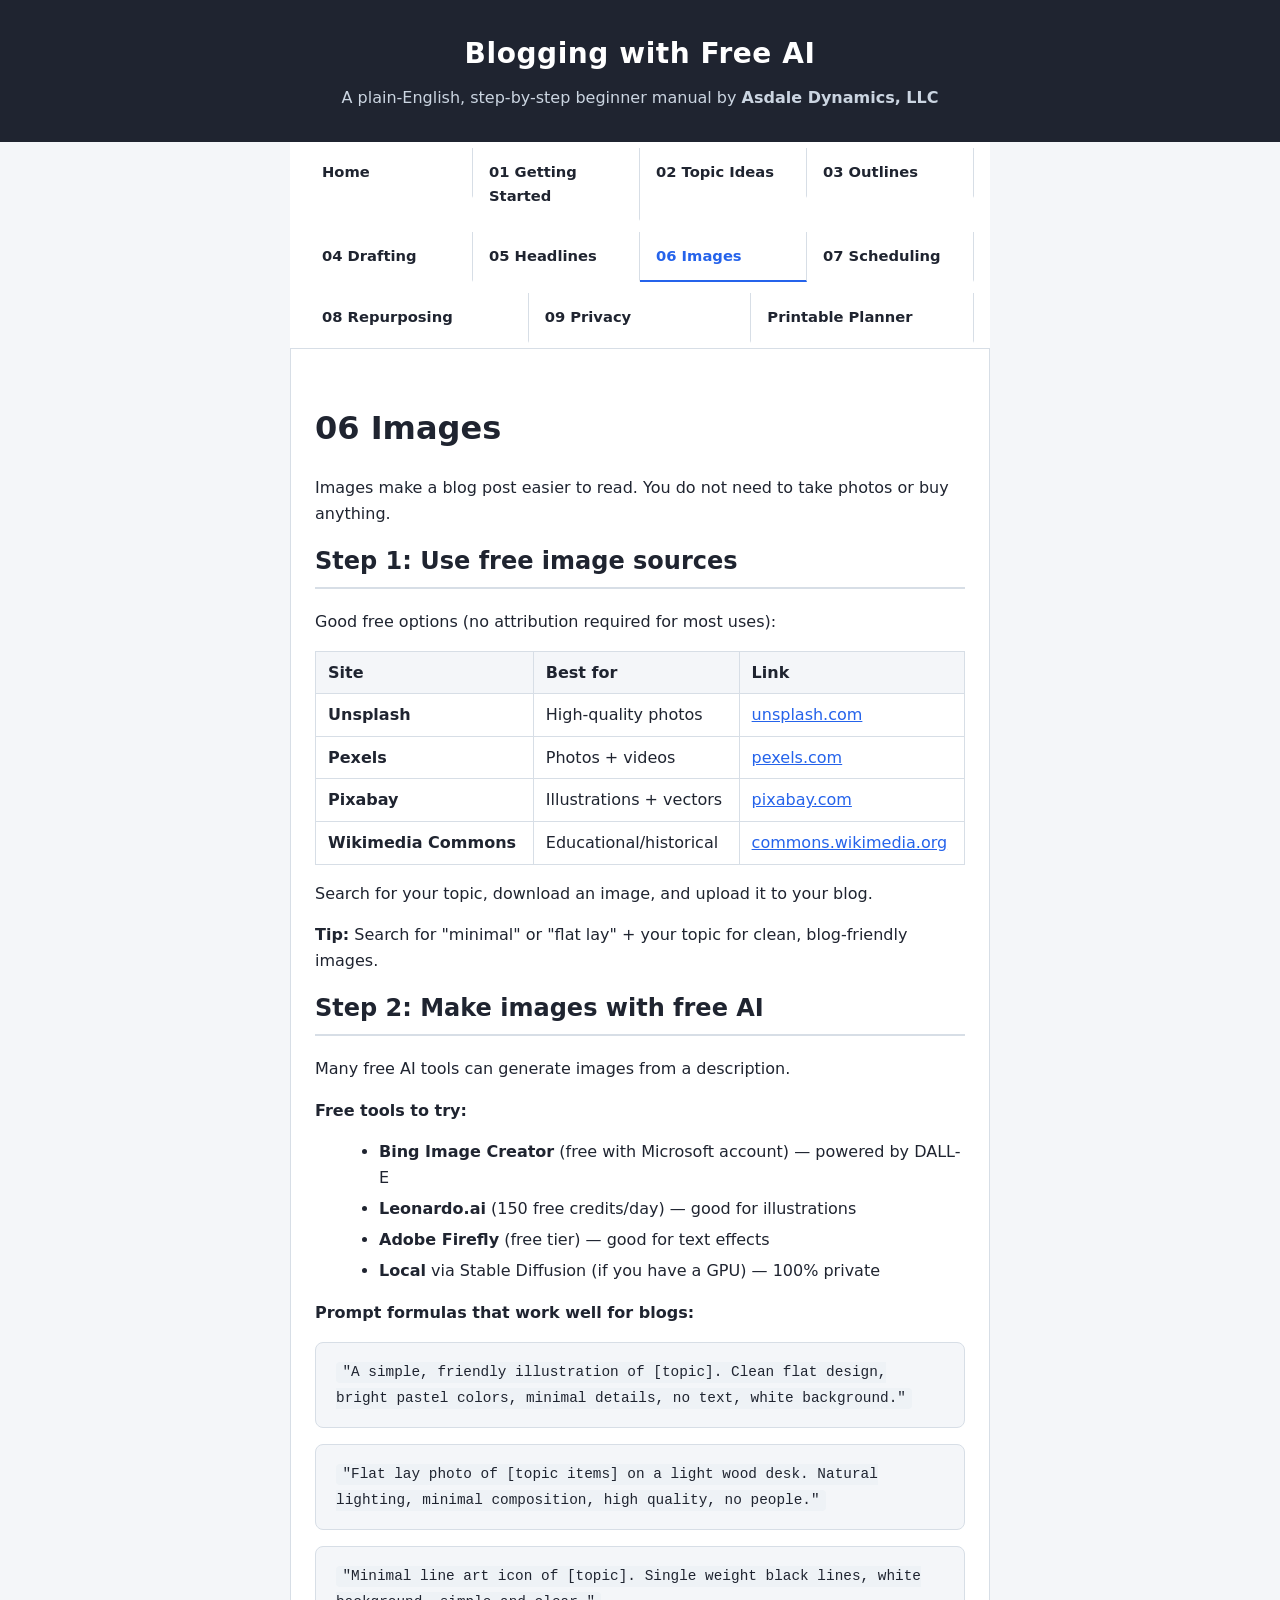
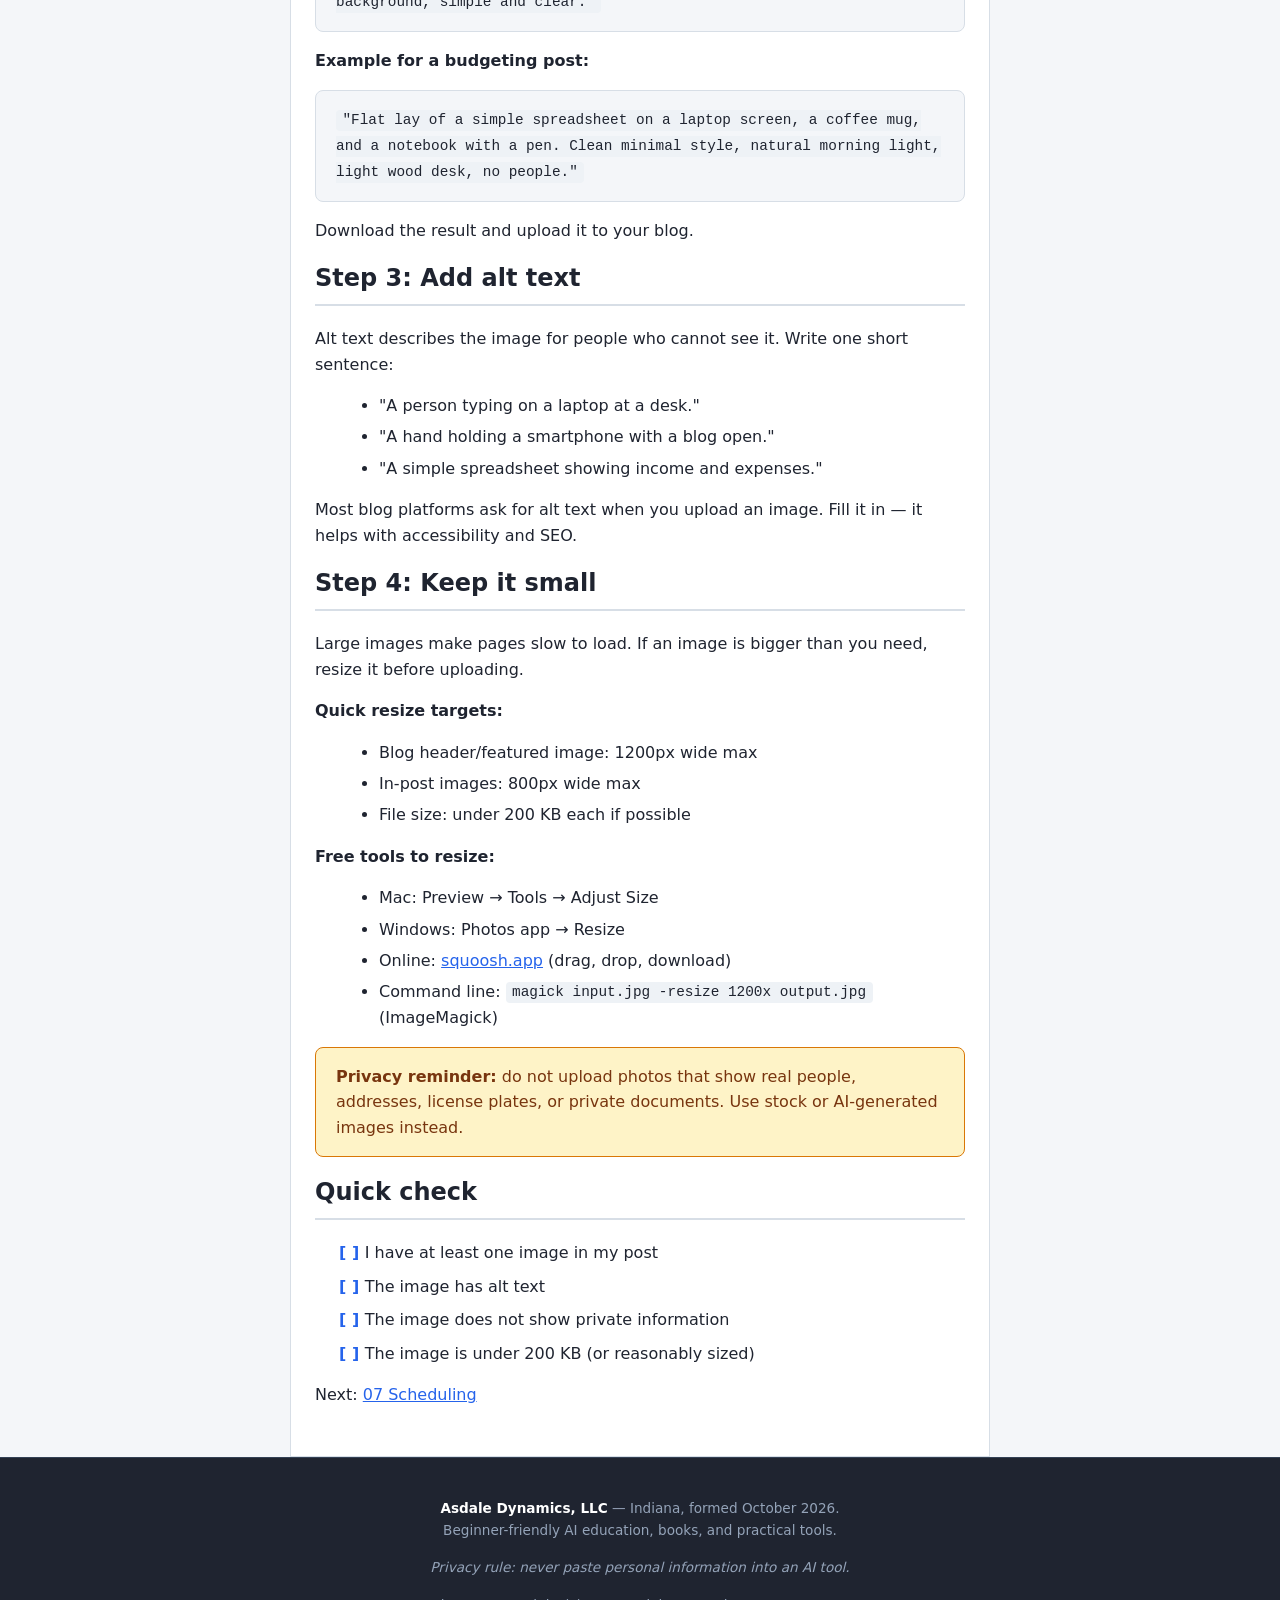
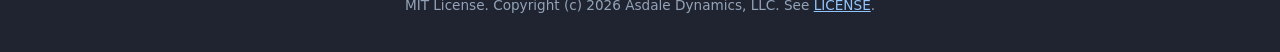
<file: site/pages/06-images.html>
<!DOCTYPE html>
<html lang="en">
<head>
<meta charset="utf-8">
<meta name="viewport" content="width=device-width, initial-scale=1">
<title>06 Images — Blogging with Free AI</title>
<link rel="stylesheet" href="../styles.css">
</head>
<body>
<header>
<h1>Blogging with Free AI</h1>
<p>A plain-English, step-by-step beginner manual by <strong>Asdale Dynamics, LLC</strong></p>
</header>
<nav class="nav-inner">
<button class="nav-toggle" aria-label="Toggle navigation" aria-expanded="false" aria-controls="nav-menu">☰</button>
<ul id="nav-menu" class="nav-menu"><li><a href="../index.html">Home</a></li>
<li><a href="01-getting-started.html">01 Getting Started</a></li>
<li><a href="02-topic-ideas.html">02 Topic Ideas</a></li>
<li><a href="03-outlines.html">03 Outlines</a></li>
<li><a href="04-drafting.html">04 Drafting</a></li>
<li><a href="05-headlines.html">05 Headlines</a></li>
<li><a href="06-images.html" aria-current="page">06 Images</a></li>
<li><a href="07-scheduling.html">07 Scheduling</a></li>
<li><a href="08-repurposing.html">08 Repurposing</a></li>
<li><a href="09-privacy.html">09 Privacy</a></li>
<li><a href="planner.html">Printable Planner</a></li></ul>
</nav>
<main>
<h1>06 Images</h1>

<p>Images make a blog post easier to read. You do not need to take photos or buy anything.</p>

<h2>Step 1: Use free image sources</h2>
<p>Good free options (no attribution required for most uses):</p>
<table>
<tr><th>Site</th><th>Best for</th><th>Link</th></tr>
<tr><td><strong>Unsplash</strong></td><td>High-quality photos</td><td><a href="https://unsplash.com">unsplash.com</a></td></tr>
<tr><td><strong>Pexels</strong></td><td>Photos + videos</td><td><a href="https://pexels.com">pexels.com</a></td></tr>
<tr><td><strong>Pixabay</strong></td><td>Illustrations + vectors</td><td><a href="https://pixabay.com">pixabay.com</a></td></tr>
<tr><td><strong>Wikimedia Commons</strong></td><td>Educational/historical</td><td><a href="https://commons.wikimedia.org">commons.wikimedia.org</a></td></tr>
</table>
<p>Search for your topic, download an image, and upload it to your blog.</p>
<p><strong>Tip:</strong> Search for "minimal" or "flat lay" + your topic for clean, blog-friendly images.</p>

<h2>Step 2: Make images with free AI</h2>
<p>Many free AI tools can generate images from a description.</p>
<p><strong>Free tools to try:</strong></p>
<ul>
<li><strong>Bing Image Creator</strong> (free with Microsoft account) — powered by DALL-E</li>
<li><strong>Leonardo.ai</strong> (150 free credits/day) — good for illustrations</li>
<li><strong>Adobe Firefly</strong> (free tier) — good for text effects</li>
<li><strong>Local</strong> via Stable Diffusion (if you have a GPU) — 100% private</li>
</ul>
<p><strong>Prompt formulas that work well for blogs:</strong></p>
<div class="card"><code>"A simple, friendly illustration of [topic]. Clean flat design, bright pastel colors, minimal details, no text, white background."</code></div>
<div class="card"><code>"Flat lay photo of [topic items] on a light wood desk. Natural lighting, minimal composition, high quality, no people."</code></div>
<div class="card"><code>"Minimal line art icon of [topic]. Single weight black lines, white background, simple and clear."</code></div>
<p><strong>Example for a budgeting post:</strong></p>
<div class="card"><code>"Flat lay of a simple spreadsheet on a laptop screen, a coffee mug, and a notebook with a pen. Clean minimal style, natural morning light, light wood desk, no people."</code></div>
<p>Download the result and upload it to your blog.</p>

<h2>Step 3: Add alt text</h2>
<p>Alt text describes the image for people who cannot see it. Write one short sentence:</p>
<ul>
<li>"A person typing on a laptop at a desk."</li>
<li>"A hand holding a smartphone with a blog open."</li>
<li>"A simple spreadsheet showing income and expenses."</li>
</ul>
<p>Most blog platforms ask for alt text when you upload an image. Fill it in — it helps with accessibility and SEO.</p>

<h2>Step 4: Keep it small</h2>
<p>Large images make pages slow to load. If an image is bigger than you need, resize it before uploading.</p>
<p><strong>Quick resize targets:</strong></p>
<ul>
<li>Blog header/featured image: 1200px wide max</li>
<li>In-post images: 800px wide max</li>
<li>File size: under 200 KB each if possible</li>
</ul>
<p><strong>Free tools to resize:</strong></p>
<ul>
<li>Mac: Preview → Tools → Adjust Size</li>
<li>Windows: Photos app → Resize</li>
<li>Online: <a href="https://squoosh.app">squoosh.app</a> (drag, drop, download)</li>
<li>Command line: <code>magick input.jpg -resize 1200x output.jpg</code> (ImageMagick)</li>
</ul>

<div class="privacy-rule"><strong>Privacy reminder:</strong> do not upload photos that show real people, addresses, license plates, or private documents. Use stock or AI-generated images instead.</div>

<h2>Quick check</h2>
<ul class="checklist">
<li>I have at least one image in my post</li>
<li>The image has alt text</li>
<li>The image does not show private information</li>
<li>The image is under 200 KB (or reasonably sized)</li>
</ul>
<p>Next: <a href="07-scheduling.html">07 Scheduling</a></p>

</main>
<footer>
<p><strong>Asdale Dynamics, LLC</strong> — Indiana, formed October 2026.<br>
Beginner-friendly AI education, books, and practical tools.</p>
<p><em>Privacy rule: never paste personal information into an AI tool.</em></p>
<p>MIT License. Copyright (c) 2026 Asdale Dynamics, LLC. See <a href="../../LICENSE">LICENSE</a>.</p>
</footer>
<script>
(function(){
  var btn = document.querySelector('.nav-toggle');
  var menu = document.getElementById('nav-menu');
  if (btn && menu) {
    btn.addEventListener('click', function() {
      var open = menu.classList.toggle('open');
      btn.setAttribute('aria-expanded', open);
    });
  }
})();
</script>
</body>
</html>
</file>
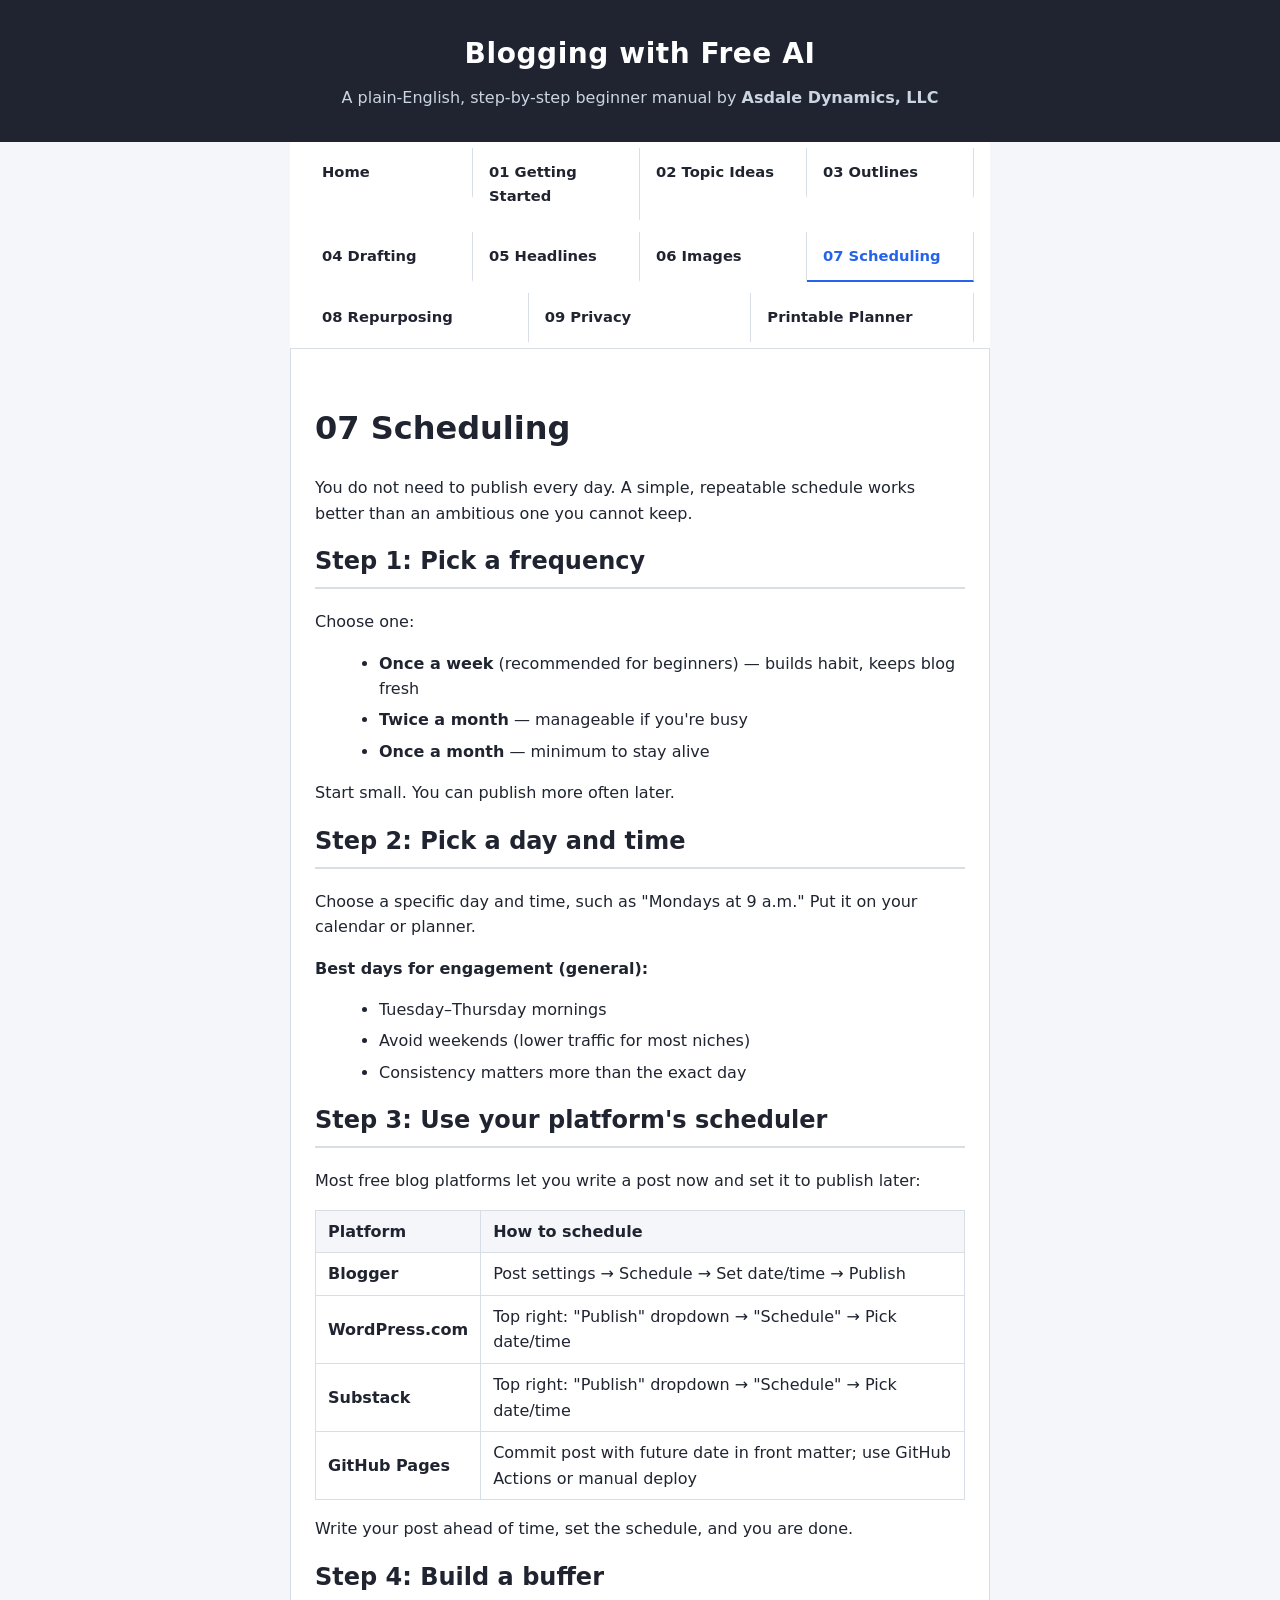
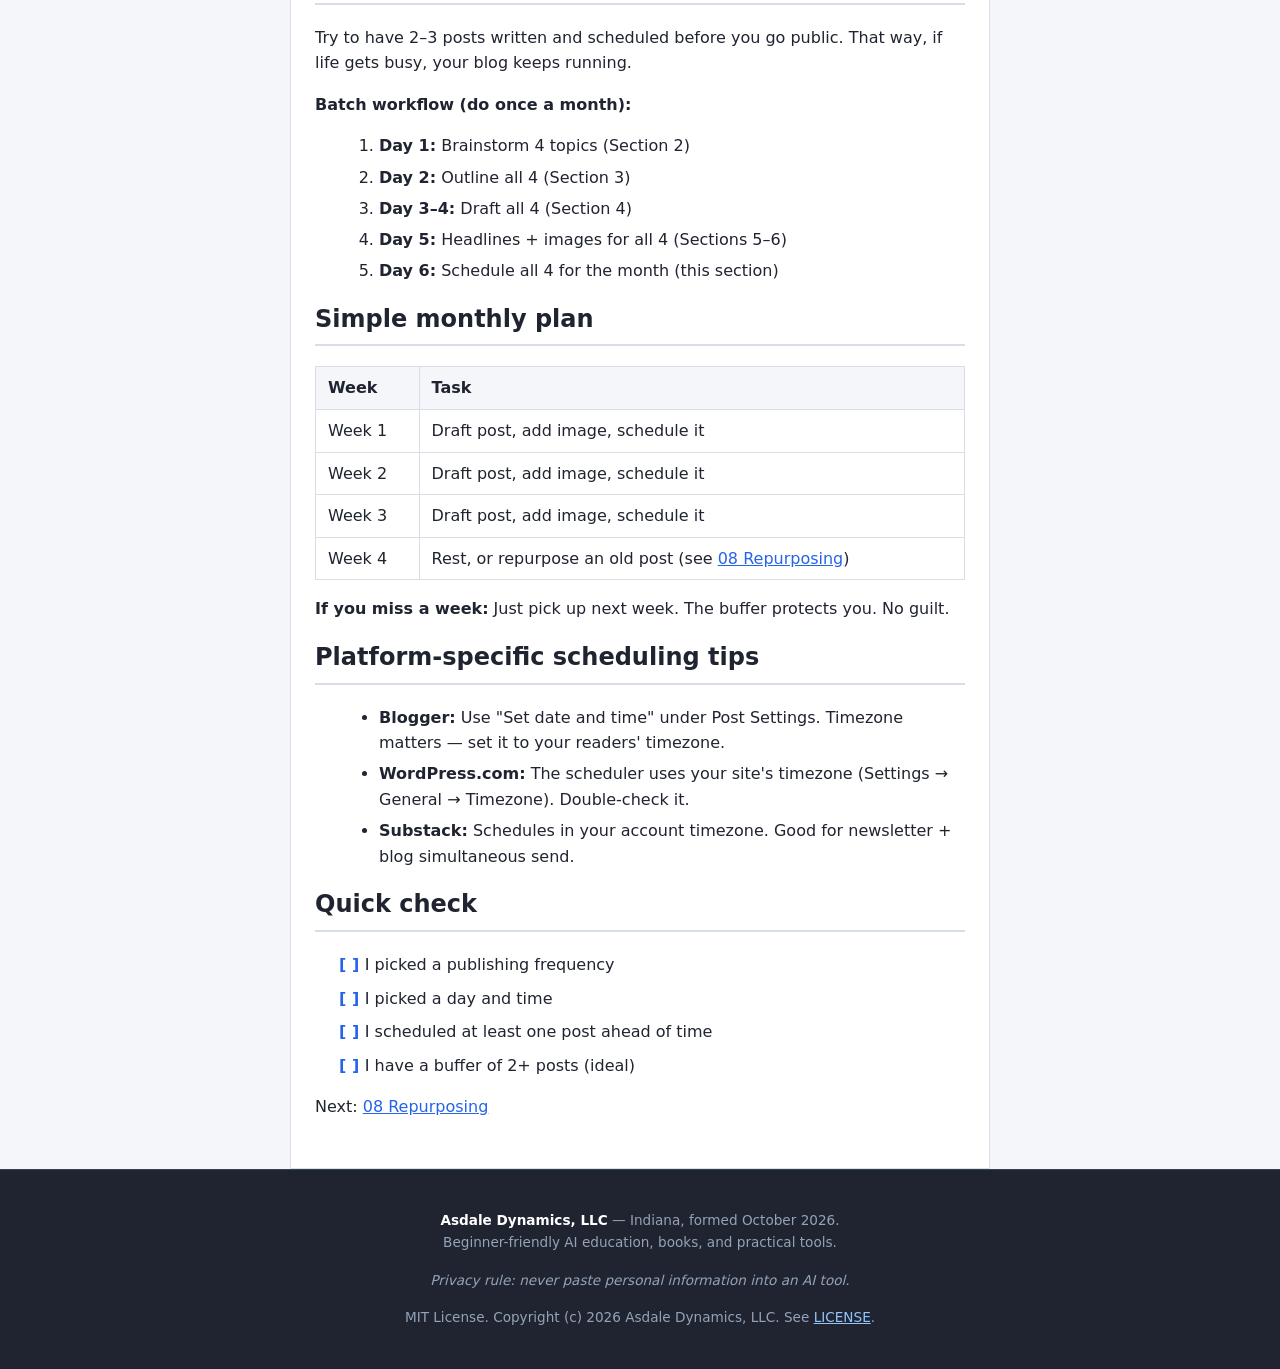
<file: site/pages/07-scheduling.html>
<!DOCTYPE html>
<html lang="en">
<head>
<meta charset="utf-8">
<meta name="viewport" content="width=device-width, initial-scale=1">
<title>07 Scheduling — Blogging with Free AI</title>
<link rel="stylesheet" href="../styles.css">
</head>
<body>
<header>
<h1>Blogging with Free AI</h1>
<p>A plain-English, step-by-step beginner manual by <strong>Asdale Dynamics, LLC</strong></p>
</header>
<nav class="nav-inner">
<button class="nav-toggle" aria-label="Toggle navigation" aria-expanded="false" aria-controls="nav-menu">☰</button>
<ul id="nav-menu" class="nav-menu"><li><a href="../index.html">Home</a></li>
<li><a href="01-getting-started.html">01 Getting Started</a></li>
<li><a href="02-topic-ideas.html">02 Topic Ideas</a></li>
<li><a href="03-outlines.html">03 Outlines</a></li>
<li><a href="04-drafting.html">04 Drafting</a></li>
<li><a href="05-headlines.html">05 Headlines</a></li>
<li><a href="06-images.html">06 Images</a></li>
<li><a href="07-scheduling.html" aria-current="page">07 Scheduling</a></li>
<li><a href="08-repurposing.html">08 Repurposing</a></li>
<li><a href="09-privacy.html">09 Privacy</a></li>
<li><a href="planner.html">Printable Planner</a></li></ul>
</nav>
<main>
<h1>07 Scheduling</h1>

<p>You do not need to publish every day. A simple, repeatable schedule works better than an ambitious one you cannot keep.</p>

<h2>Step 1: Pick a frequency</h2>
<p>Choose one:</p>
<ul>
<li><strong>Once a week</strong> (recommended for beginners) — builds habit, keeps blog fresh</li>
<li><strong>Twice a month</strong> — manageable if you're busy</li>
<li><strong>Once a month</strong> — minimum to stay alive</li>
</ul>
<p>Start small. You can publish more often later.</p>

<h2>Step 2: Pick a day and time</h2>
<p>Choose a specific day and time, such as "Mondays at 9 a.m." Put it on your calendar or planner.</p>
<p><strong>Best days for engagement (general):</strong></p>
<ul>
<li>Tuesday–Thursday mornings</li>
<li>Avoid weekends (lower traffic for most niches)</li>
<li>Consistency matters more than the exact day</li>
</ul>

<h2>Step 3: Use your platform's scheduler</h2>
<p>Most free blog platforms let you write a post now and set it to publish later:</p>
<table>
<tr><th>Platform</th><th>How to schedule</th></tr>
<tr><td><strong>Blogger</strong></td><td>Post settings → Schedule → Set date/time → Publish</td></tr>
<tr><td><strong>WordPress.com</strong></td><td>Top right: "Publish" dropdown → "Schedule" → Pick date/time</td></tr>
<tr><td><strong>Substack</strong></td><td>Top right: "Publish" dropdown → "Schedule" → Pick date/time</td></tr>
<tr><td><strong>GitHub Pages</strong></td><td>Commit post with future date in front matter; use GitHub Actions or manual deploy</td></tr>
</table>
<p>Write your post ahead of time, set the schedule, and you are done.</p>

<h2>Step 4: Build a buffer</h2>
<p>Try to have 2–3 posts written and scheduled before you go public. That way, if life gets busy, your blog keeps running.</p>
<p><strong>Batch workflow (do once a month):</strong></p>
<ol>
<li><strong>Day 1:</strong> Brainstorm 4 topics (Section 2)</li>
<li><strong>Day 2:</strong> Outline all 4 (Section 3)</li>
<li><strong>Day 3–4:</strong> Draft all 4 (Section 4)</li>
<li><strong>Day 5:</strong> Headlines + images for all 4 (Sections 5–6)</li>
<li><strong>Day 6:</strong> Schedule all 4 for the month (this section)</li>
</ol>

<h2>Simple monthly plan</h2>
<table>
<tr><th>Week</th><th>Task</th></tr>
<tr><td>Week 1</td><td>Draft post, add image, schedule it</td></tr>
<tr><td>Week 2</td><td>Draft post, add image, schedule it</td></tr>
<tr><td>Week 3</td><td>Draft post, add image, schedule it</td></tr>
<tr><td>Week 4</td><td>Rest, or repurpose an old post (see <a href="08-repurposing.html">08 Repurposing</a>)</td></tr>
</table>
<p><strong>If you miss a week:</strong> Just pick up next week. The buffer protects you. No guilt.</p>

<h2>Platform-specific scheduling tips</h2>
<ul>
<li><strong>Blogger:</strong> Use "Set date and time" under Post Settings. Timezone matters — set it to your readers' timezone.</li>
<li><strong>WordPress.com:</strong> The scheduler uses your site's timezone (Settings → General → Timezone). Double-check it.</li>
<li><strong>Substack:</strong> Schedules in your account timezone. Good for newsletter + blog simultaneous send.</li>
</ul>

<h2>Quick check</h2>
<ul class="checklist">
<li>I picked a publishing frequency</li>
<li>I picked a day and time</li>
<li>I scheduled at least one post ahead of time</li>
<li>I have a buffer of 2+ posts (ideal)</li>
</ul>
<p>Next: <a href="08-repurposing.html">08 Repurposing</a></p>

</main>
<footer>
<p><strong>Asdale Dynamics, LLC</strong> — Indiana, formed October 2026.<br>
Beginner-friendly AI education, books, and practical tools.</p>
<p><em>Privacy rule: never paste personal information into an AI tool.</em></p>
<p>MIT License. Copyright (c) 2026 Asdale Dynamics, LLC. See <a href="../../LICENSE">LICENSE</a>.</p>
</footer>
<script>
(function(){
  var btn = document.querySelector('.nav-toggle');
  var menu = document.getElementById('nav-menu');
  if (btn && menu) {
    btn.addEventListener('click', function() {
      var open = menu.classList.toggle('open');
      btn.setAttribute('aria-expanded', open);
    });
  }
})();
</script>
</body>
</html>
</file>
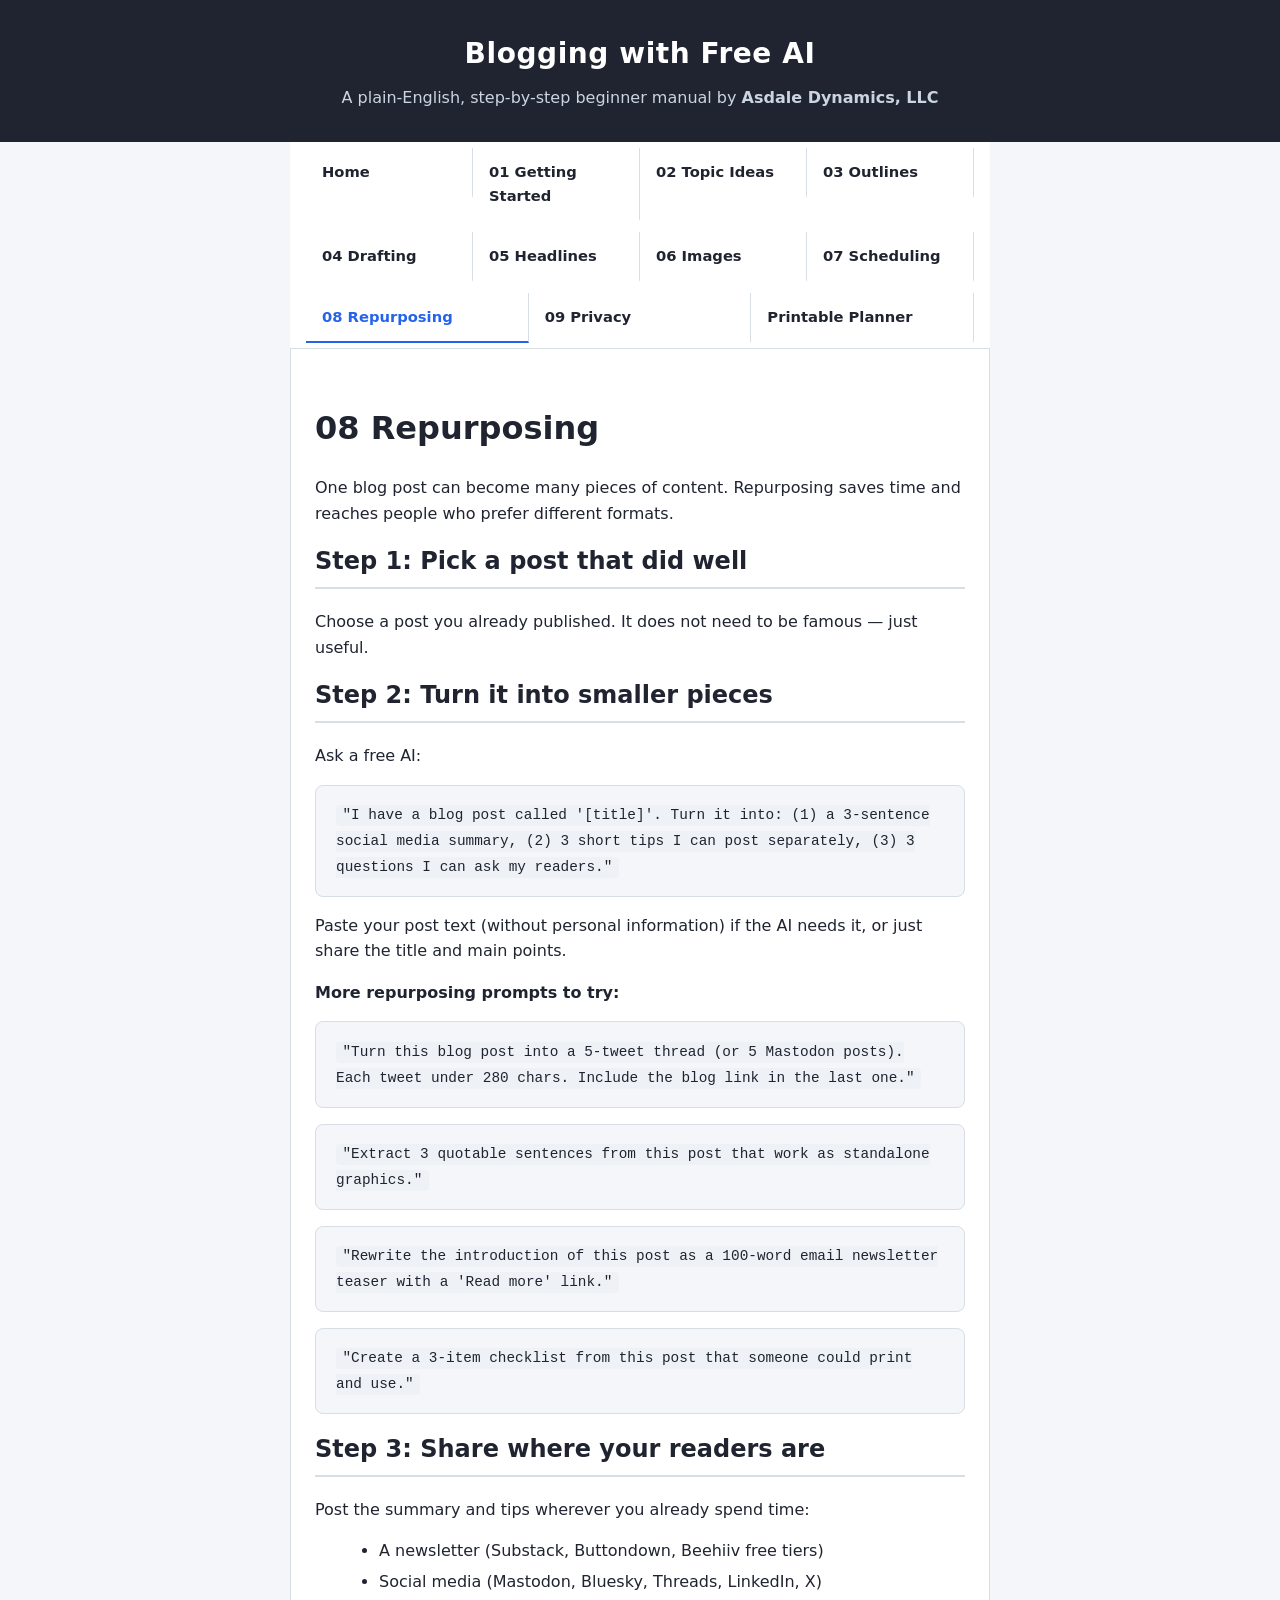
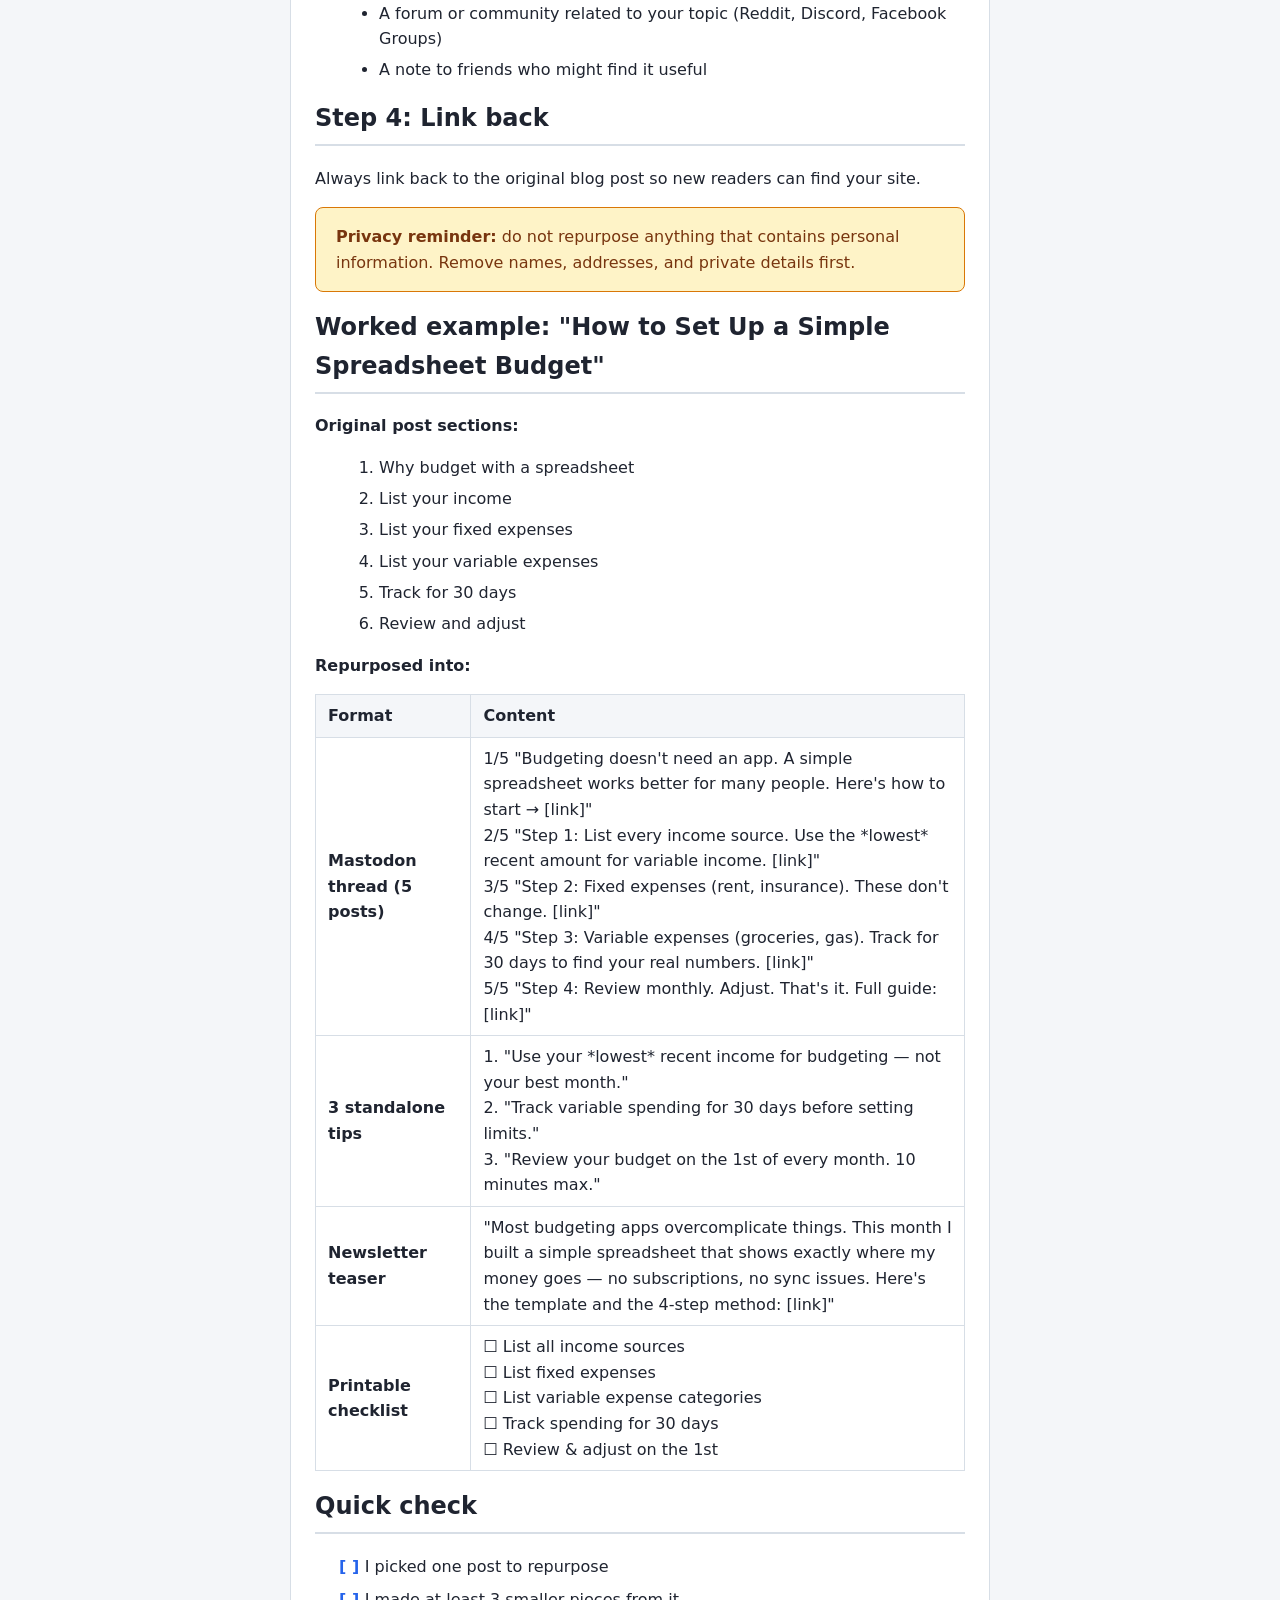
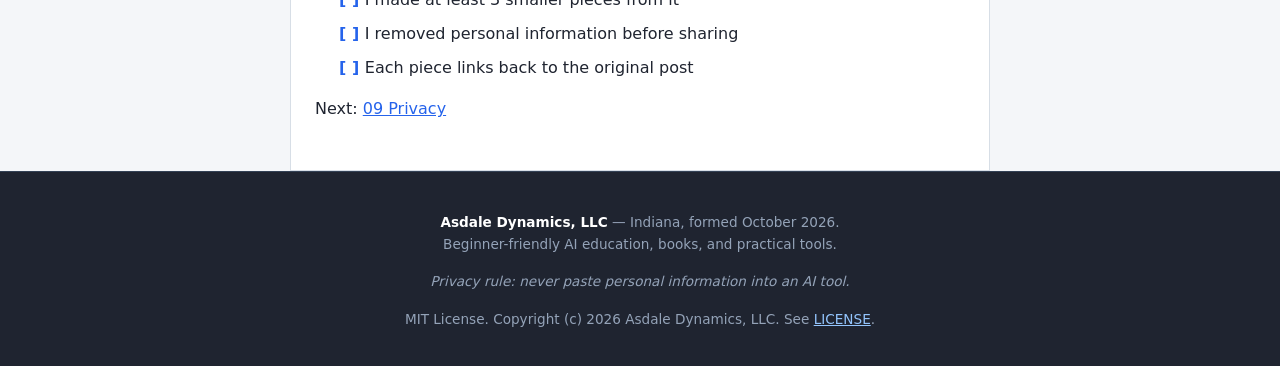
<file: site/pages/08-repurposing.html>
<!DOCTYPE html>
<html lang="en">
<head>
<meta charset="utf-8">
<meta name="viewport" content="width=device-width, initial-scale=1">
<title>08 Repurposing — Blogging with Free AI</title>
<link rel="stylesheet" href="../styles.css">
</head>
<body>
<header>
<h1>Blogging with Free AI</h1>
<p>A plain-English, step-by-step beginner manual by <strong>Asdale Dynamics, LLC</strong></p>
</header>
<nav class="nav-inner">
<button class="nav-toggle" aria-label="Toggle navigation" aria-expanded="false" aria-controls="nav-menu">☰</button>
<ul id="nav-menu" class="nav-menu"><li><a href="../index.html">Home</a></li>
<li><a href="01-getting-started.html">01 Getting Started</a></li>
<li><a href="02-topic-ideas.html">02 Topic Ideas</a></li>
<li><a href="03-outlines.html">03 Outlines</a></li>
<li><a href="04-drafting.html">04 Drafting</a></li>
<li><a href="05-headlines.html">05 Headlines</a></li>
<li><a href="06-images.html">06 Images</a></li>
<li><a href="07-scheduling.html">07 Scheduling</a></li>
<li><a href="08-repurposing.html" aria-current="page">08 Repurposing</a></li>
<li><a href="09-privacy.html">09 Privacy</a></li>
<li><a href="planner.html">Printable Planner</a></li></ul>
</nav>
<main>
<h1>08 Repurposing</h1>

<p>One blog post can become many pieces of content. Repurposing saves time and reaches people who prefer different formats.</p>

<h2>Step 1: Pick a post that did well</h2>
<p>Choose a post you already published. It does not need to be famous — just useful.</p>

<h2>Step 2: Turn it into smaller pieces</h2>
<p>Ask a free AI:</p>
<div class="card"><code>"I have a blog post called '[title]'. Turn it into: (1) a 3-sentence social media summary, (2) 3 short tips I can post separately, (3) 3 questions I can ask my readers."</code></div>
<p>Paste your post text (without personal information) if the AI needs it, or just share the title and main points.</p>

<p><strong>More repurposing prompts to try:</strong></p>
<div class="card"><code>"Turn this blog post into a 5-tweet thread (or 5 Mastodon posts). Each tweet under 280 chars. Include the blog link in the last one."</code></div>
<div class="card"><code>"Extract 3 quotable sentences from this post that work as standalone graphics."</code></div>
<div class="card"><code>"Rewrite the introduction of this post as a 100-word email newsletter teaser with a 'Read more' link."</code></div>
<div class="card"><code>"Create a 3-item checklist from this post that someone could print and use."</code></div>

<h2>Step 3: Share where your readers are</h2>
<p>Post the summary and tips wherever you already spend time:</p>
<ul>
<li>A newsletter (Substack, Buttondown, Beehiiv free tiers)</li>
<li>Social media (Mastodon, Bluesky, Threads, LinkedIn, X)</li>
<li>A forum or community related to your topic (Reddit, Discord, Facebook Groups)</li>
<li>A note to friends who might find it useful</li>
</ul>

<h2>Step 4: Link back</h2>
<p>Always link back to the original blog post so new readers can find your site.</p>

<div class="privacy-rule"><strong>Privacy reminder:</strong> do not repurpose anything that contains personal information. Remove names, addresses, and private details first.</div>

<h2>Worked example: "How to Set Up a Simple Spreadsheet Budget"</h2>
<p><strong>Original post sections:</strong></p>
<ol>
<li>Why budget with a spreadsheet</li>
<li>List your income</li>
<li>List your fixed expenses</li>
<li>List your variable expenses</li>
<li>Track for 30 days</li>
<li>Review and adjust</li>
</ol>
<p><strong>Repurposed into:</strong></p>
<table>
<tr><th>Format</th><th>Content</th></tr>
<tr><td><strong>Mastodon thread (5 posts)</strong></td><td>1/5 "Budgeting doesn't need an app. A simple spreadsheet works better for many people. Here's how to start → [link]"<br>2/5 "Step 1: List every income source. Use the *lowest* recent amount for variable income. [link]"<br>3/5 "Step 2: Fixed expenses (rent, insurance). These don't change. [link]"<br>4/5 "Step 3: Variable expenses (groceries, gas). Track for 30 days to find your real numbers. [link]"<br>5/5 "Step 4: Review monthly. Adjust. That's it. Full guide: [link]"</td></tr>
<tr><td><strong>3 standalone tips</strong></td><td>1. "Use your *lowest* recent income for budgeting — not your best month."<br>2. "Track variable spending for 30 days before setting limits."<br>3. "Review your budget on the 1st of every month. 10 minutes max."</td></tr>
<tr><td><strong>Newsletter teaser</strong></td><td>"Most budgeting apps overcomplicate things. This month I built a simple spreadsheet that shows exactly where my money goes — no subscriptions, no sync issues. Here's the template and the 4-step method: [link]"</td></tr>
<tr><td><strong>Printable checklist</strong></td><td>☐ List all income sources<br>☐ List fixed expenses<br>☐ List variable expense categories<br>☐ Track spending for 30 days<br>☐ Review & adjust on the 1st</td></tr>
</table>

<h2>Quick check</h2>
<ul class="checklist">
<li>I picked one post to repurpose</li>
<li>I made at least 3 smaller pieces from it</li>
<li>I removed personal information before sharing</li>
<li>Each piece links back to the original post</li>
</ul>
<p>Next: <a href="09-privacy.html">09 Privacy</a></p>

</main>
<footer>
<p><strong>Asdale Dynamics, LLC</strong> — Indiana, formed October 2026.<br>
Beginner-friendly AI education, books, and practical tools.</p>
<p><em>Privacy rule: never paste personal information into an AI tool.</em></p>
<p>MIT License. Copyright (c) 2026 Asdale Dynamics, LLC. See <a href="../../LICENSE">LICENSE</a>.</p>
</footer>
<script>
(function(){
  var btn = document.querySelector('.nav-toggle');
  var menu = document.getElementById('nav-menu');
  if (btn && menu) {
    btn.addEventListener('click', function() {
      var open = menu.classList.toggle('open');
      btn.setAttribute('aria-expanded', open);
    });
  }
})();
</script>
</body>
</html>
</file>
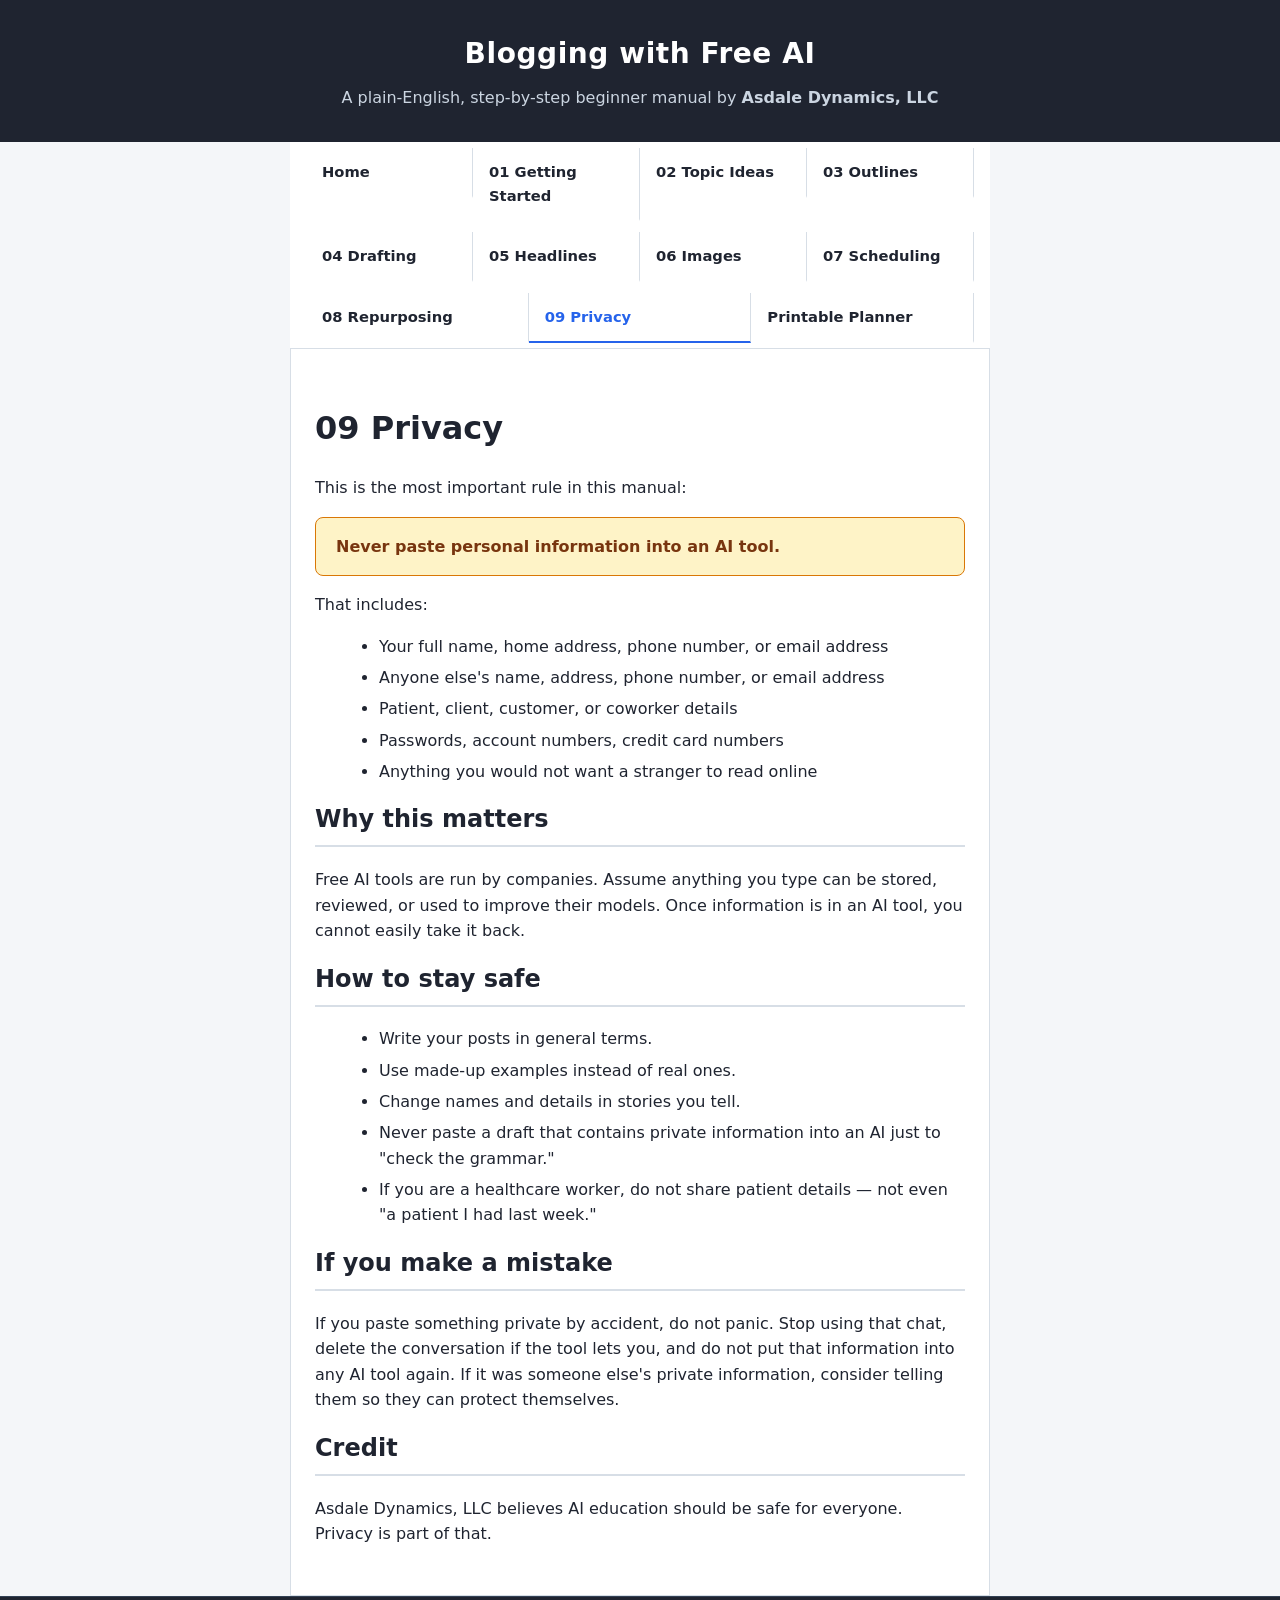
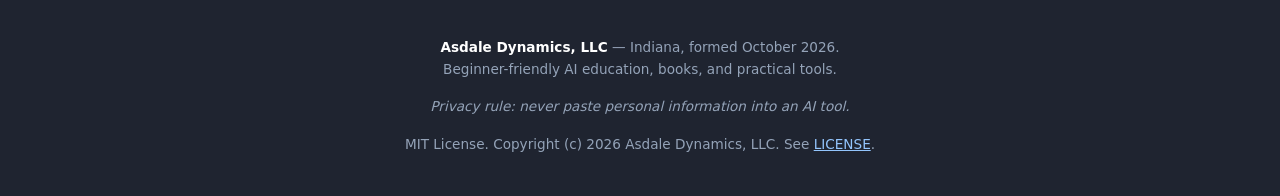
<file: site/pages/09-privacy.html>
<!DOCTYPE html>
<html lang="en">
<head>
<meta charset="utf-8">
<meta name="viewport" content="width=device-width, initial-scale=1">
<title>09 Privacy — Blogging with Free AI</title>
<link rel="stylesheet" href="../styles.css">
</head>
<body>
<header>
<h1>Blogging with Free AI</h1>
<p>A plain-English, step-by-step beginner manual by <strong>Asdale Dynamics, LLC</strong></p>
</header>
<nav class="nav-inner">
<button class="nav-toggle" aria-label="Toggle navigation" aria-expanded="false" aria-controls="nav-menu">☰</button>
<ul id="nav-menu" class="nav-menu"><li><a href="../index.html">Home</a></li>
<li><a href="01-getting-started.html">01 Getting Started</a></li>
<li><a href="02-topic-ideas.html">02 Topic Ideas</a></li>
<li><a href="03-outlines.html">03 Outlines</a></li>
<li><a href="04-drafting.html">04 Drafting</a></li>
<li><a href="05-headlines.html">05 Headlines</a></li>
<li><a href="06-images.html">06 Images</a></li>
<li><a href="07-scheduling.html">07 Scheduling</a></li>
<li><a href="08-repurposing.html">08 Repurposing</a></li>
<li><a href="09-privacy.html" aria-current="page">09 Privacy</a></li>
<li><a href="planner.html">Printable Planner</a></li></ul>
</nav>
<main>
<h1>09 Privacy</h1>

<p>This is the most important rule in this manual:</p>

<div class="privacy-rule"><strong>Never paste personal information into an AI tool.</strong></div>

<p>That includes:</p>
<ul>
<li>Your full name, home address, phone number, or email address</li>
<li>Anyone else's name, address, phone number, or email address</li>
<li>Patient, client, customer, or coworker details</li>
<li>Passwords, account numbers, credit card numbers</li>
<li>Anything you would not want a stranger to read online</li>
</ul>

<h2>Why this matters</h2>
<p>Free AI tools are run by companies. Assume anything you type can be stored, reviewed, or used to improve their models. Once information is in an AI tool, you cannot easily take it back.</p>

<h2>How to stay safe</h2>
<ul>
<li>Write your posts in general terms.</li>
<li>Use made-up examples instead of real ones.</li>
<li>Change names and details in stories you tell.</li>
<li>Never paste a draft that contains private information into an AI just to "check the grammar."</li>
<li>If you are a healthcare worker, do not share patient details — not even "a patient I had last week."</li>
</ul>

<h2>If you make a mistake</h2>
<p>If you paste something private by accident, do not panic. Stop using that chat, delete the conversation if the tool lets you, and do not put that information into any AI tool again. If it was someone else's private information, consider telling them so they can protect themselves.</p>

<h2>Credit</h2>
<p>Asdale Dynamics, LLC believes AI education should be safe for everyone. Privacy is part of that.</p>

</main>
<footer>
<p><strong>Asdale Dynamics, LLC</strong> — Indiana, formed October 2026.<br>
Beginner-friendly AI education, books, and practical tools.</p>
<p><em>Privacy rule: never paste personal information into an AI tool.</em></p>
<p>MIT License. Copyright (c) 2026 Asdale Dynamics, LLC. See <a href="../../LICENSE">LICENSE</a>.</p>
</footer>
<script>
(function(){
  var btn = document.querySelector('.nav-toggle');
  var menu = document.getElementById('nav-menu');
  if (btn && menu) {
    btn.addEventListener('click', function() {
      var open = menu.classList.toggle('open');
      btn.setAttribute('aria-expanded', open);
    });
  }
})();
</script>
</body>
</html>
</file>
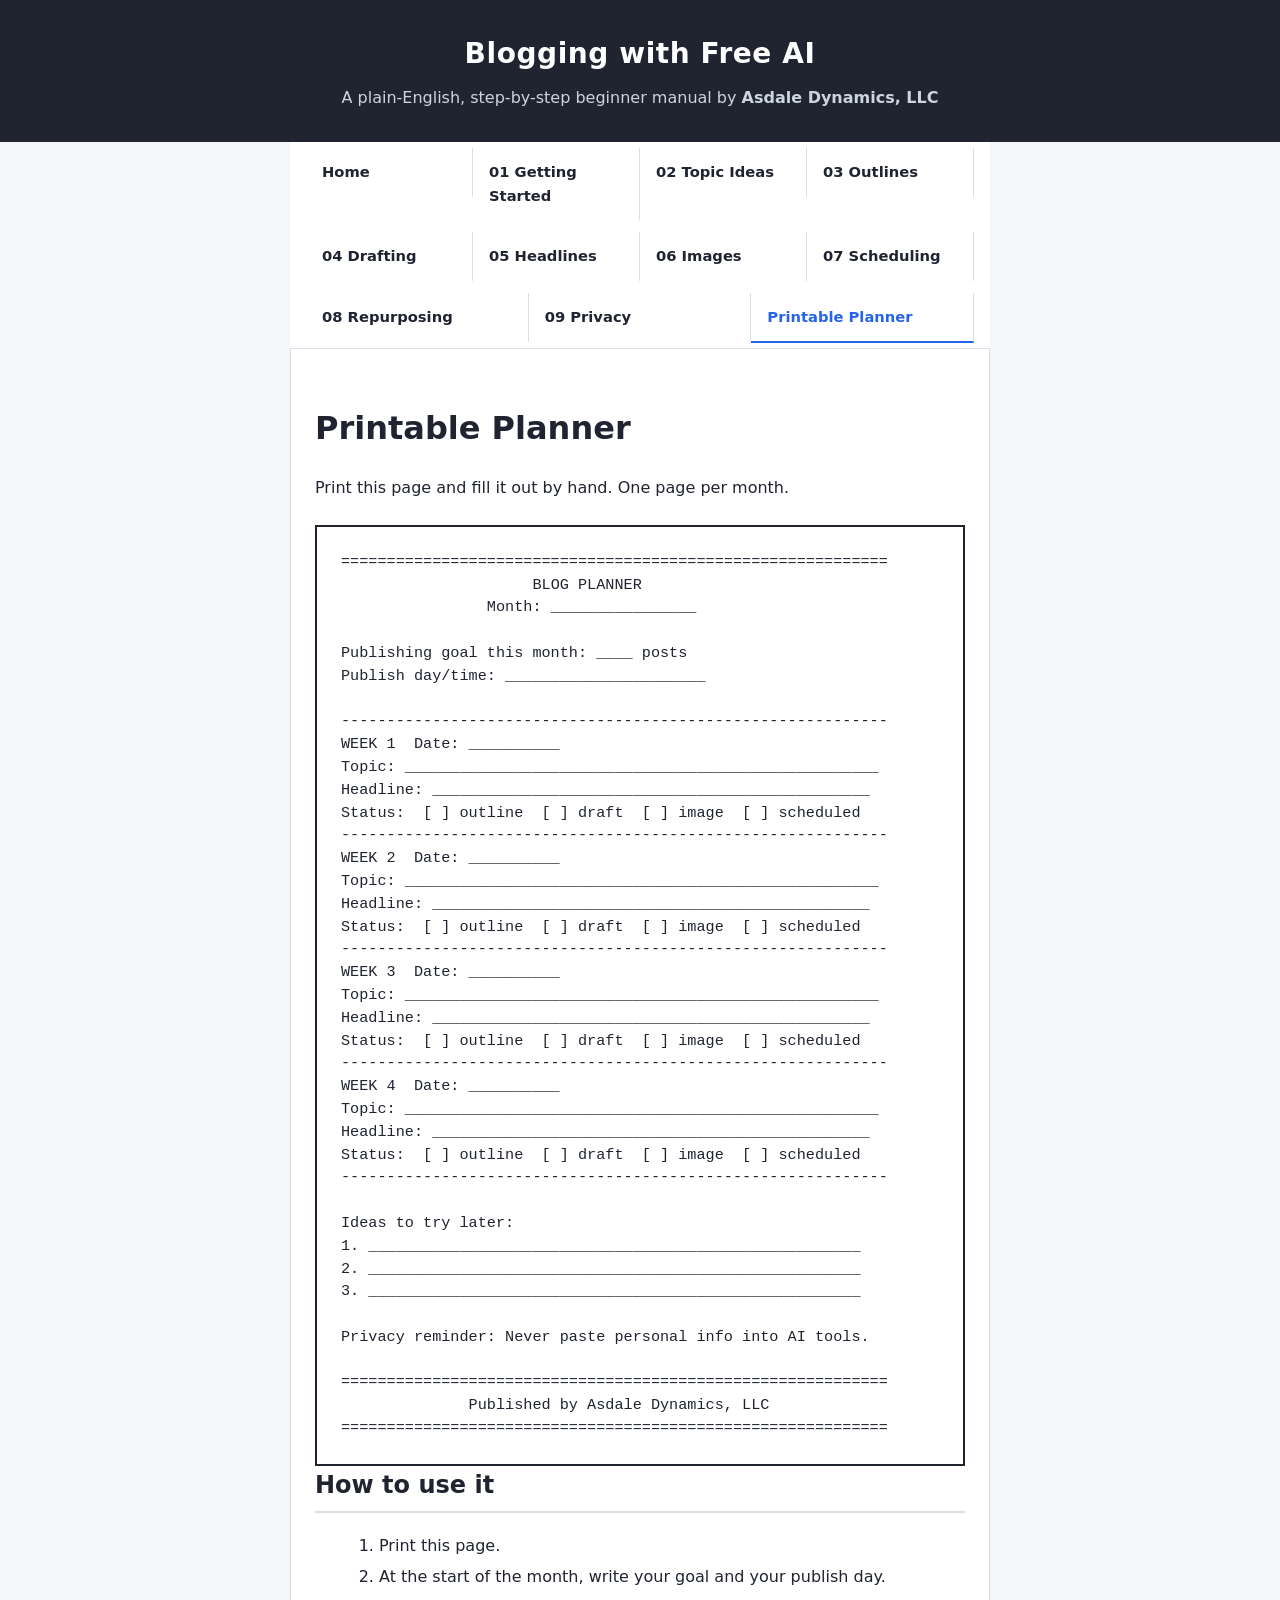
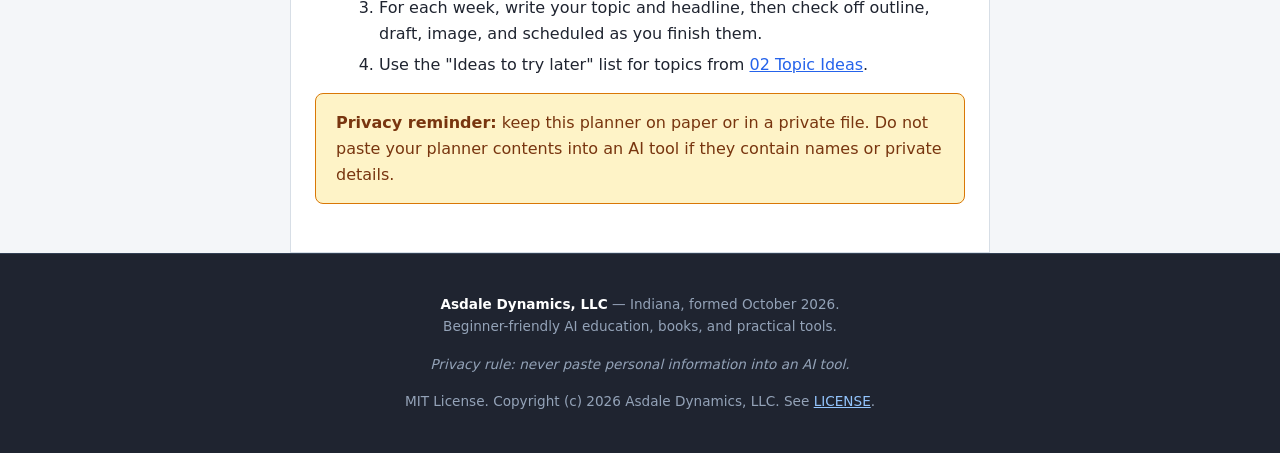
<file: site/pages/planner.html>
<!DOCTYPE html>
<html lang="en">
<head>
<meta charset="utf-8">
<meta name="viewport" content="width=device-width, initial-scale=1">
<title>Printable Planner — Blogging with Free AI</title>
<link rel="stylesheet" href="../styles.css">
</head>
<body>
<header>
<h1>Blogging with Free AI</h1>
<p>A plain-English, step-by-step beginner manual by <strong>Asdale Dynamics, LLC</strong></p>
</header>
<nav class="nav-inner">
<button class="nav-toggle" aria-label="Toggle navigation" aria-expanded="false" aria-controls="nav-menu">☰</button>
<ul id="nav-menu" class="nav-menu"><li><a href="../index.html">Home</a></li>
<li><a href="01-getting-started.html">01 Getting Started</a></li>
<li><a href="02-topic-ideas.html">02 Topic Ideas</a></li>
<li><a href="03-outlines.html">03 Outlines</a></li>
<li><a href="04-drafting.html">04 Drafting</a></li>
<li><a href="05-headlines.html">05 Headlines</a></li>
<li><a href="06-images.html">06 Images</a></li>
<li><a href="07-scheduling.html">07 Scheduling</a></li>
<li><a href="08-repurposing.html">08 Repurposing</a></li>
<li><a href="09-privacy.html">09 Privacy</a></li>
<li><a href="planner.html" aria-current="page">Printable Planner</a></li></ul>
</nav>
<main>
<h1>Printable Planner</h1>

<p>Print this page and fill it out by hand. One page per month.</p>

<div class="planner-box">============================================================
                     BLOG PLANNER
                Month: ________________

Publishing goal this month: ____ posts
Publish day/time: ______________________

------------------------------------------------------------
WEEK 1  Date: __________
Topic: ____________________________________________________
Headline: ________________________________________________
Status:  [ ] outline  [ ] draft  [ ] image  [ ] scheduled
------------------------------------------------------------
WEEK 2  Date: __________
Topic: ____________________________________________________
Headline: ________________________________________________
Status:  [ ] outline  [ ] draft  [ ] image  [ ] scheduled
------------------------------------------------------------
WEEK 3  Date: __________
Topic: ____________________________________________________
Headline: ________________________________________________
Status:  [ ] outline  [ ] draft  [ ] image  [ ] scheduled
------------------------------------------------------------
WEEK 4  Date: __________
Topic: ____________________________________________________
Headline: ________________________________________________
Status:  [ ] outline  [ ] draft  [ ] image  [ ] scheduled
------------------------------------------------------------

Ideas to try later:
1. ______________________________________________________
2. ______________________________________________________
3. ______________________________________________________

Privacy reminder: Never paste personal info into AI tools.

============================================================
              Published by Asdale Dynamics, LLC
============================================================</div>

<h2>How to use it</h2>
<ol>
<li>Print this page.</li>
<li>At the start of the month, write your goal and your publish day.</li>
<li>For each week, write your topic and headline, then check off outline, draft, image, and scheduled as you finish them.</li>
<li>Use the "Ideas to try later" list for topics from <a href="02-topic-ideas.html">02 Topic Ideas</a>.</li>
</ol>

<div class="privacy-rule"><strong>Privacy reminder:</strong> keep this planner on paper or in a private file. Do not paste your planner contents into an AI tool if they contain names or private details.</div>

</main>
<footer>
<p><strong>Asdale Dynamics, LLC</strong> — Indiana, formed October 2026.<br>
Beginner-friendly AI education, books, and practical tools.</p>
<p><em>Privacy rule: never paste personal information into an AI tool.</em></p>
<p>MIT License. Copyright (c) 2026 Asdale Dynamics, LLC. See <a href="../../LICENSE">LICENSE</a>.</p>
</footer>
<script>
(function(){
  var btn = document.querySelector('.nav-toggle');
  var menu = document.getElementById('nav-menu');
  if (btn && menu) {
    btn.addEventListener('click', function() {
      var open = menu.classList.toggle('open');
      btn.setAttribute('aria-expanded', open);
    });
  }
})();
</script>
</body>
</html>
</file>
<file: site/styles.css>
/* Blogging with Free AI — site styles
   Asdale Dynamics, LLC — plain, warm, polished */

:root {
  --ink: #1f2430;
  --muted: #5b6470;
  --paper: #ffffff;
  --soft: #f4f6f9;
  --accent: #2563eb;
  --accent-hover: #1d4ed8;
  --border: #d7dee6;
  --max-width: 700px;
}

* { box-sizing: border-box; }
html { scroll-behavior: smooth; }

body {
  margin: 0;
  font-family: ui-sans-serif, system-ui, -apple-system, BlinkMacSystemFont,
    "Segoe UI", Roboto, "Helvetica Neue", Arial, sans-serif;
  color: var(--ink);
  line-height: 1.6;
  background: var(--soft);
}

header {
  background: var(--ink);
  color: #fff;
  padding: 2rem 1rem;
  text-align: center;
}

header h1 {
  margin: 0 0 0.5rem;
  font-size: 1.75rem;
  letter-spacing: 0.02em;
}

header p {
  margin: 0;
  color: #cbd5e1;
  font-size: 1rem;
}

/* Navigation */
nav {
  background: #fff;
  border-bottom: 1px solid var(--border);
  position: sticky;
  top: 0;
  z-index: 10;
}

.nav-inner {
  max-width: var(--max-width);
  margin: 0 auto;
  padding: 0 1rem;
}

.nav-toggle {
  display: none;
  background: none;
  border: none;
  font-size: 1.5rem;
  cursor: pointer;
  padding: 0.5rem;
  color: var(--ink);
}

.nav-menu {
  list-style: none;
  margin: 0;
  padding: 0;
  display: flex;
  flex-wrap: wrap;
  gap: 0;
}

.nav-menu li { flex: 1 1 160px; }

.nav-menu a {
  display: block;
  padding: 0.75rem 1rem;
  text-decoration: none;
  color: var(--ink);
  border-bottom: 2px solid transparent;
  border-right: 1px solid var(--border);
  font-weight: 600;
  font-size: 0.92rem;
  transition: background 0.15s, border-color 0.15s;
}

.nav-menu a:hover,
.nav-menu a:focus {
  background: var(--soft);
  border-bottom-color: var(--accent);
  outline: none;
}

.nav-menu a[aria-current="page"] {
  border-bottom-color: var(--accent);
  color: var(--accent);
}

/* Mobile nav */
@media (max-width: 640px) {
  .nav-toggle {
    display: block;
    position: absolute;
    right: 1rem;
    top: 0.5rem;
  }

  .nav-menu {
    display: none;
    width: 100%;
    flex-direction: column;
    border-top: 1px solid var(--border);
    margin-top: 0.5rem;
  }

  .nav-menu.open {
    display: flex;
  }

  .nav-menu li {
    flex: 1 1 auto;
    border-bottom: 1px solid var(--border);
  }

  .nav-menu li:last-child {
    border-bottom: none;
  }

  .nav-menu a {
    border-right: none;
    border-bottom: none;
    padding: 0.85rem 1rem;
  }

  .nav-menu a:hover,
  .nav-menu a:focus {
    background: var(--soft);
    border-bottom-color: transparent;
  }
}

main {
  background: var(--paper);
  border: 1px solid var(--border);
  border-top: none;
  padding: 2rem 1.5rem;
  max-width: var(--max-width);
  margin: 0 auto;
}

h2 {
  font-size: 1.5rem;
  margin-top: 0;
  border-bottom: 2px solid var(--border);
  padding-bottom: 0.4rem;
}

h3 { font-size: 1.15rem; margin: 1.5rem 0 0.5rem; }
p { margin: 1rem 0; }
ul, ol { margin: 1rem 0 1rem 1.5rem; }
li { margin: 0.35rem 0; }

a { color: var(--accent); text-decoration: underline; }
a:hover { color: var(--accent-hover); }

table { width: 100%; border-collapse: collapse; margin: 1rem 0; }
th, td { border: 1px solid var(--border); padding: 0.5rem 0.75rem; text-align: left; }
th { background: var(--soft); }

.checklist { list-style: none; padding-left: 0; }
.checklist li { padding-left: 1.75rem; text-indent: -1.75rem; margin: 0.5rem 0; }
.checklist li::before { content: "[ ] "; color: var(--accent); font-weight: bold; }

.card {
  background: var(--soft);
  border: 1px solid var(--border);
  border-radius: 8px;
  padding: 1rem 1.25rem;
  margin: 1rem 0;
}

code {
  font-family: ui-monospace, SFMono-Regular, Menlo, Consolas, monospace;
  background: #eef2f6; padding: 0.15rem 0.4rem; border-radius: 4px; font-size: 0.9em;
}

pre {
  background: #1e293b;
  color: #e2e8f0;
  padding: 1rem;
  border-radius: 8px;
  overflow-x: auto;
  font-size: 0.9rem;
  line-height: 1.5;
}
pre code { background: none; padding: 0; color: inherit; font-size: inherit; }

footer {
  background: var(--ink);
  color: #94a3b8;
  padding: 1.5rem 1rem;
  text-align: center;
  font-size: 0.85rem;
  border-top: 1px solid #334155;
}
footer a { color: #93c5fd; }
footer strong { color: #fff; }

.privacy-rule {
  background: #fef3c7;
  border: 1px solid #d97706;
  color: #78350f;
  padding: 1rem 1.25rem;
  border-radius: 8px;
  margin: 1rem 0;
}
.privacy-rule strong { color: #78350f; }

/* Printable planner */
.planner-box {
  border: 2px solid var(--ink);
  background: var(--paper);
  padding: 1.5rem;
  margin-top: 1.5rem;
  font-family: ui-monospace, SFMono-Regular, Menlo, Consolas, monospace;
  font-size: 0.95rem;
  line-height: 1.5;
  white-space: pre-wrap;
}
.planner-box h1 { font-family: inherit; border: none; font-size: 1.4rem; margin: 0 0 0.5rem; }

/* Responsive */
@media (max-width: 600px) {
  header h1 { font-size: 1.4rem; }
  main { padding: 1.5rem 1rem; }
  .planner-box { font-size: 0.85rem; padding: 1rem; }
  table { font-size: 0.9rem; }
}

/* Print */
@media print {
  body { background: #fff; }
  header, nav, footer, .no-print { display: none !important; }
  main { border: none; box-shadow: none; padding: 0; max-width: none; }
  a { text-decoration: none; color: var(--ink); }
  .planner-box { border: 2px solid #000; page-break-inside: avoid; }
  h2 { border-bottom-color: #000; }
}
</file>
